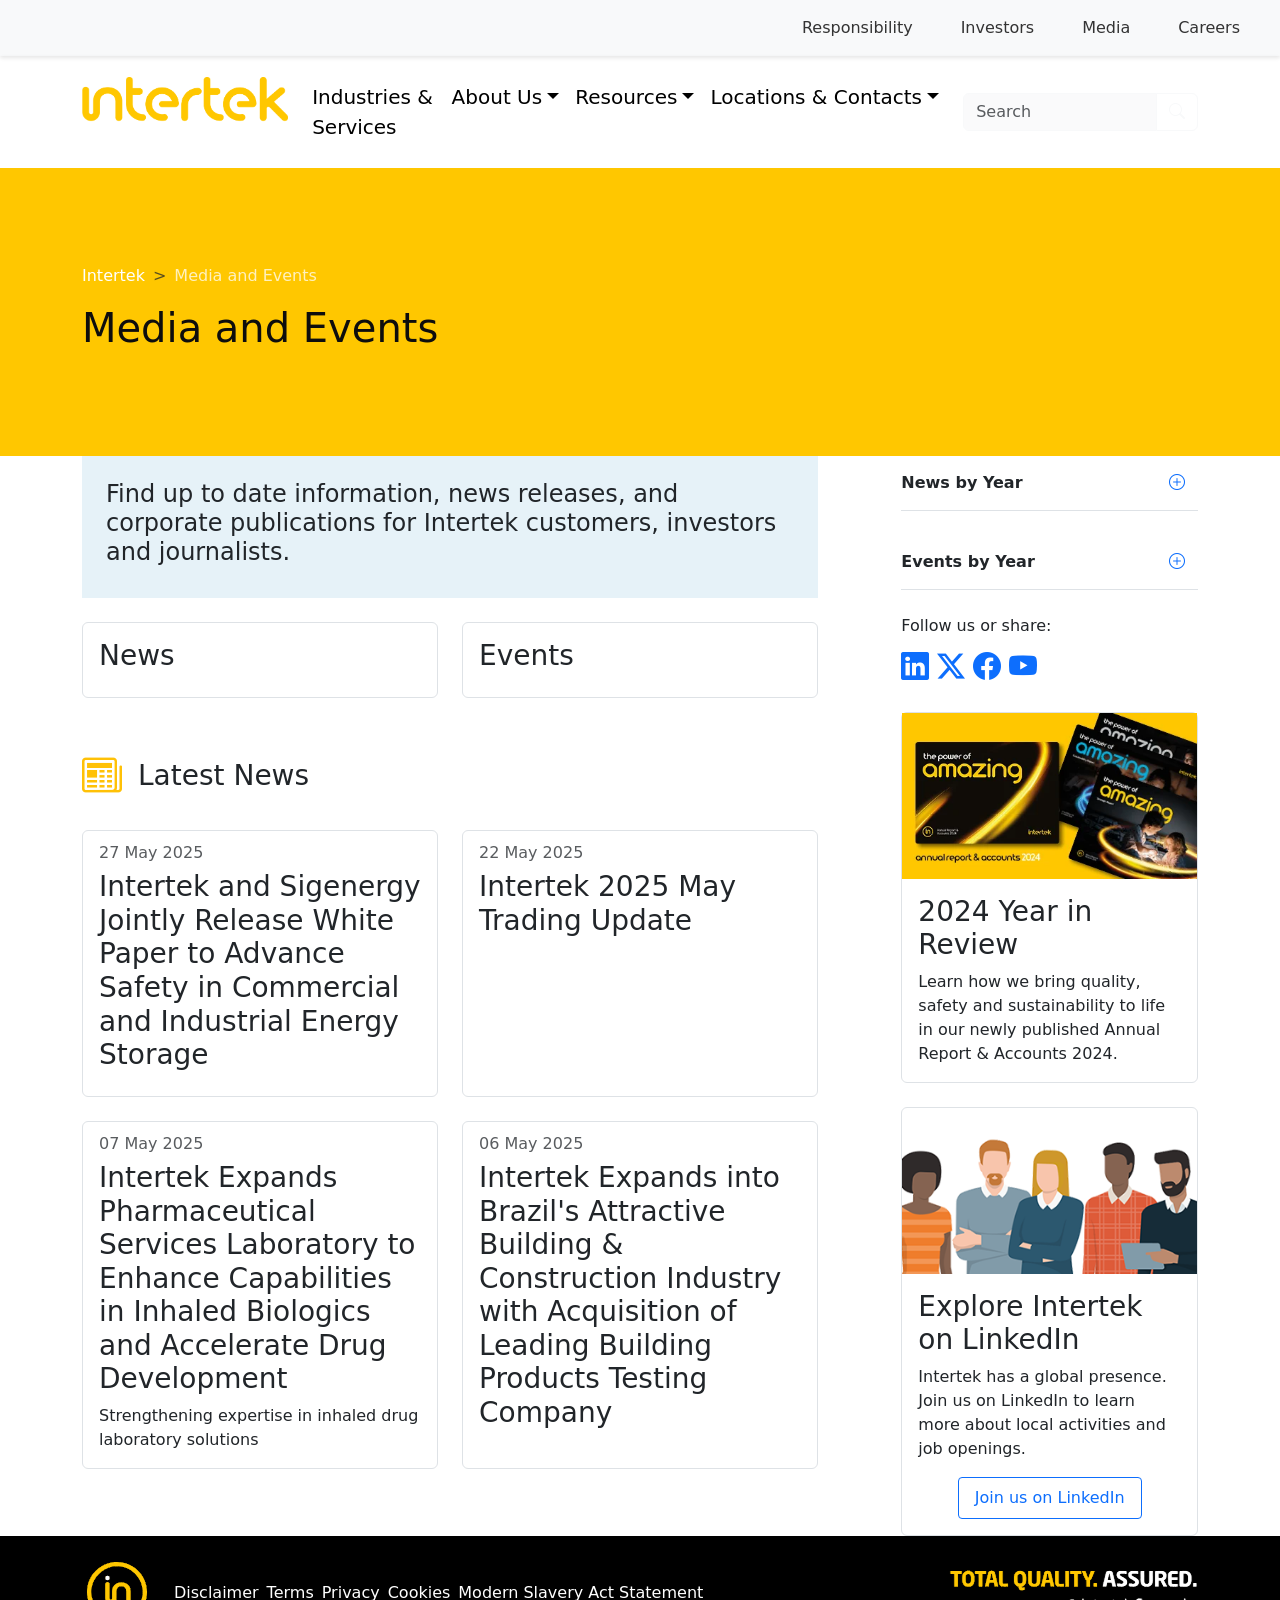
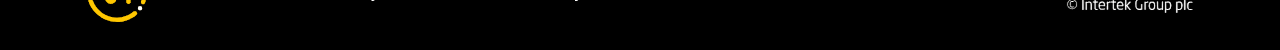
<file: media.html>
<!DOCTYPE html>
<html lang="en">

<head>
    <meta charset="UTF-8">
    <meta name="viewport" content="width=device-width, initial-scale=1.0">
    <title>Document</title>
    <link href="https://cdn.jsdelivr.net/npm/bootstrap@5.3.3/dist/css/bootstrap.min.css" rel="stylesheet" />
</head>

<body>
    <script src="js/navbartop.js"></script>

    <!DOCTYPE html>
    <html lang="en">

    <head>
        <meta charset="UTF-8">
        <meta name="viewport" content="width=device-width, initial-scale=1.0">
        <title>Media and Events</title>
        <!-- Bootstrap CSS -->
        <link href="https://cdn.jsdelivr.net/npm/bootstrap@5.3.0/dist/css/bootstrap.min.css" rel="stylesheet">
        <!-- Bootstrap Icons -->
        <link rel="stylesheet" href="https://cdn.jsdelivr.net/npm/bootstrap-icons@1.10.0/font/bootstrap-icons.css">
        <style>
            /* Custom styles to match Intertek design */


            @media screen and (min-width: 1400px) {
                .hero-block.svg-bg {
                    background-repeat: no-repeat;
                    background-position: calc(50% + 350px) calc(100% + 40px);
                    background-size: 540px;
                }
            }

            /* Additional styling if needed */
            .hero-block {
                padding: 6rem 0;
                position: relative;
            }

            .hero-content {
                color:rgb(14, 13, 13);
                /* Assuming text is white on the hero */
            }

            .breadcrumb {
                background-color: transparent;
                padding: 0;
            }

            .breadcrumb a {
                color: rgb(14, 13, 13);
                text-decoration: none;
            }

            .breadcrumb-item.active {
                color: rgb(14, 13, 13);
            }

            .hero-block::before {
                content: "";
                position: absolute;
                top: 0;
                left: 0;
                right: 0;
                bottom: 0;
                background-color: #ffc700
            }

            .hero-content {
                position: relative;
                color: rgb(14, 13, 13);
            }

            .breadcrumb {
                background-color: transparent;
                padding: 0;
            }

            .breadcrumb a {
                color: white;
                text-decoration: none;
            }

            .breadcrumb-item.active {
                color: rgba(255, 255, 255, 0.75);
            }

            .text-box-azure {
                background-color: #e6f2f8;
                padding: 2rem;
                margin-bottom: 2rem;
            }

            .card-medium {
                height: 100%;
                border: 1px solid #dee2e6;
                transition: transform 0.3s;
            }

            .card-medium:hover {
                transform: translateY(-5px);
                box-shadow: 0 0.5rem 1rem rgba(0, 0, 0, 0.15);
            }

            .card-title a {
                color: #212529;
                text-decoration: none;
            }

            .card-title a:hover {
                color: #0d6efd;
            }

            .social-icons svg {
                width: 40px;
                height: 40px;
                margin-right: 10px;
                color: #6c757d;
            }

            .links-wrap {
                margin-bottom: 1.5rem;
            }

            .sub-heading {
                display: flex;
                justify-content: space-between;
                align-items: center;
                padding: 0.5rem 0;
                border-bottom: 1px solid #dee2e6;
            }

            .sub-heading .title a {
                color: #212529;
                text-decoration: none;
                font-weight: 600;
            }

            .expand-cta {
                cursor: pointer;
            }

            .card-img img {
                width: 100%;
                height: auto;
            }

            .scale-img-on-hover img {
                transition: transform 0.3s;
            }

            .scale-img-on-hover:hover img {
                transform: scale(1.03);
            }

            .cta-tran {
                display: inline-block;
                padding: 0.5rem 1rem;
                border: 1px solid #0d6efd;
                color: #0d6efd;
                text-decoration: none;
                border-radius: 0.25rem;
                transition: all 0.3s;
            }

            .cta-tran:hover {
                background-color: #0d6efd;
                color: white;
            }

            .cta-solid-white {
                display: inline-block;
                padding: 0.5rem 1rem;
                background-color: #0d6efd;
                color: white;
                text-decoration: none;
                border-radius: 0.25rem;
                transition: all 0.3s;
            }

            .cta-solid-white:hover {
                background-color: #0b5ed7;
                color: white;
            }

            .d-flex {
                display: flex !important;
            }

            /* topnavbar */
             /* Navbar styling */
    .navbar {
        box-shadow: 0 2px 4px rgba(0,0,0,0.1);
        padding: 0.5rem 1rem;
    }
    
    .utility-nav {
        gap: 1.5rem;
    }
    
    .nav-link {
        color: #333;
        font-weight: 500;
        padding: 0.5rem 0.75rem;
        transition: all 0.2s;
    }
    
    .nav-link:hover {
        color: #0d6efd;
    }
    
    /* Dropdown styling */
    .dropdown-menu {
        min-width: 800px;
        margin-top: 0.5rem;
    }
    
    .ww-mega-menu {
        left: auto !important;
        right: 0;
    }
    
    /* Region select items */
    .region-select {
        transition: all 0.2s;
    }
    
    .region-select:hover {
        background-color: rgba(255,255,255,0.1);
    }
    
    .hover-bg-primary-dark:hover {
        background-color: rgba(0,0,0,0.1);
    }
    
    .bg-primary-dark {
        background-color: rgba(0,0,0,0.1);
    }
    
    /* Icons */
    .util-globe, .util-arrow {
        vertical-align: middle;
    }
    
    /* Responsive adjustments */
    @media (max-width: 1199.98px) {
        .dropdown-menu {
            min-width: 100%;
        }
    }
    
    @media (max-width: 767.98px) {
        .utility-nav {
            gap: 1rem;
        }
    }
        </style>
    </head>

    <body>
     <div class="container-fluid p-0">
    <!-- Navbar -->
    <nav class="navbar navbar-expand-lg navbar-dark bg-transparent py-3">
        <div class="container">
            <a class="navbar-brand" href="/">
                <img src="assest/logo/802b4934-9f64-4852-add0-f4d3779cc142-D-original-cb104c4d-86e1-4169-951f-e3a9d6357fa4_c.png"
                    alt="Intertek Logo" style="height: 70px; width: auto;">
            </a>
            <button class="navbar-toggler" type="button" data-bs-toggle="collapse" data-bs-target="#mainNavbar"
                aria-controls="mainNavbar" aria-expanded="false" aria-label="Toggle navigation">
                <span class="navbar-toggler-icon"></span>
            </button>
            <div class="collapse navbar-collapse" id="mainNavbar">
                <ul class="navbar-nav me-auto mb-2 mb-lg-0">
                    <li class="nav-item">
                        <a class="nav-link active fs-5" style="color: black;" href="/">Industries & Services</a>
                    </li>
                    <li class="nav-item dropdown">
                        <a class="nav-link dropdown-toggle fs-5" style="color: black;" href="#" id="industriesDropdown" role="button"
                            data-bs-toggle="dropdown" aria-expanded="false">About Us</a>
                        <ul class="dropdown-menu" aria-labelledby="industriesDropdown">
                            <li><a class="dropdown-item" href="#">About Us</a></li>
                            <li><a class="dropdown-item" href="#">Resources</a></li>
                            <li><a class="dropdown-item" href="#">Locations & Contacts</a></li>
                        </ul>
                    </li>
                    <li class="nav-item dropdown">
                        <a class="nav-link dropdown-toggle fs-5" style="color: black;" href="#" id="servicesDropdown" role="button"
                            data-bs-toggle="dropdown" aria-expanded="false">Resources</a>
                        <ul class="dropdown-menu" aria-labelledby="servicesDropdown">
                            <li><a class="dropdown-item" href="#">Certification</a></li>
                            <li><a class="dropdown-item" href="#">Inspection</a></li>
                        </ul>
                    </li>
                    <li class="nav-item dropdown">
                        <a class="nav-link dropdown-toggle fs-5" style="color: black;" href="#" id="locationsDropdown" role="button"
                            data-bs-toggle="dropdown" aria-expanded="false">Locations & Contacts</a>
                        <ul class="dropdown-menu" aria-labelledby="locationsDropdown">
                            <li><a class="dropdown-item" href="#">Certification</a></li>
                            <li><a class="dropdown-item" href="#">Inspection</a></li>
                        </ul>
                    </li>
                </ul>
                <form class="d-flex ms-lg-3" action="/search/" method="post">
                    <div class="input-group">
                        <input class="form-control bg-light bg-opacity-75 text-white border-light" type="search"
                            name="q" placeholder="Search" aria-label="Search">
                        <button class="btn btn-outline-light" type="submit"><i class="bi bi-search"></i></button>
                    </div>
                </form>
            </div>
        </div>
    </nav>

    <!-- Hero Section -->
    <div class="hero-block nav-comp bg-itk-cerello svg-bg" role="img" aria-label=""
        style="background-image:url('/assest/videos/Other--Press-and-Media.svg');">
        <div class="container-sm hero-content-wrap">
            <div class="row hero-content">
                <div class="col-12">
                    <!-- Desktop Breadcrumb -->
                    <nav class="d-none d-md-block" style="--bs-breadcrumb-divider: '>'; color: black;" aria-label="breadcrumb">
                        <ol class="breadcrumb">
                            <li class="breadcrumb-item">
                                <a href="/" title="Intertek">Intertek</a>
                            </li>
                            <li class="breadcrumb-item active">
                                Media and Events
                            </li>
                        </ol>
                    </nav>

                    <!-- Mobile Breadcrumb -->
                    <nav class="d-block d-md-none" aria-label="breadcrumb">
                        <ol class="breadcrumb">
                            <li class="breadcrumb-item">
                                <a href="/" title="Intertek">Jump to Intertek</a>
                            </li>
                        </ol>
                    </nav>
                </div>
                <div class="col-12 col-sm-8 col-md-8 col-lg-6">
                    <h1>Media and Events</h1>
                </div>
            </div>
        </div>
    </div>
</div>

        <!-- Main Content -->
        <div class="container-fluid">
            <div class="container-sm">
                <div class="row">
                    <!-- Main Content Column -->
                    <div class="col-12 col-lg-7 col-xl-8 col-xxl-8 mb-6">
                        <div class="text-box-azure p-4 mb-4">
                            <h2 class="h4">Find up to date information, news releases, and corporate publications for
                                Intertek customers, investors and journalists.</h2>
                        </div>

                        <!-- News and Events Cards -->
                        <div class="row g-4 mb-5">
                            <div class="col-md-6">
                                <div class="card card-medium h-100">
                                    <div class="card-body">
                                        <h3 class="card-title"><a href="/news/">News</a></h3>
                                    </div>
                                </div>
                            </div>
                            <div class="col-md-6">
                                <div class="card card-medium h-100">
                                    <div class="card-body">
                                        <h3 class="card-title"><a href="/events/">Events</a></h3>
                                    </div>
                                </div>
                            </div>
                        </div>

                        <!-- Latest News Section -->
                        <div class="row mb-4">
                            <header class="col-12 d-flex align-items-center">
                                <i class="bi bi-newspaper fs-1 me-3 text-warning"></i>
                                <h3 class="mb-0">Latest News</h3>
                            </header>
                        </div>

                        <!-- News Articles -->
                        <div class="row g-4 mb-5">
                            <!-- News Item 1 -->
                            <div class="col-md-6">
                                <div class="card card-medium h-100">
                                    <div class="card-body">
                                        <h6 class="card-subtitle mb-2 text-muted">27 May 2025</h6>
                                        <h3 class="card-title"><a href="#">Intertek and Sigenergy Jointly Release White
                                                Paper to Advance Safety in Commercial and Industrial Energy Storage</a>
                                        </h3>
                                    </div>
                                </div>
                            </div>

                            <!-- News Item 2 -->
                            <div class="col-md-6">
                                <div class="card card-medium h-100">
                                    <div class="card-body">
                                        <h6 class="card-subtitle mb-2 text-muted">22 May 2025</h6>
                                        <h3 class="card-title"><a href="#">Intertek 2025 May Trading Update</a></h3>
                                    </div>
                                </div>
                            </div>

                            <!-- News Item 3 -->
                            <div class="col-md-6">
                                <div class="card card-medium h-100">
                                    <div class="card-body">
                                        <h6 class="card-subtitle mb-2 text-muted">07 May 2025</h6>
                                        <h3 class="card-title"><a href="#">Intertek Expands Pharmaceutical Services
                                                Laboratory to Enhance Capabilities in Inhaled Biologics and Accelerate
                                                Drug Development</a></h3>
                                        <p class="card-text">Strengthening expertise in inhaled drug laboratory
                                            solutions</p>
                                    </div>
                                </div>
                            </div>

                            <!-- News Item 4 -->
                            <div class="col-md-6">
                                <div class="card card-medium h-100">
                                    <div class="card-body">
                                        <h6 class="card-subtitle mb-2 text-muted">06 May 2025</h6>
                                        <h3 class="card-title"><a href="#">Intertek Expands into Brazil's Attractive
                                                Building & Construction Industry with Acquisition of Leading Building
                                                Products Testing Company</a></h3>
                                    </div>
                                </div>
                            </div>

                            <!-- Add more news items as needed -->
                        </div>
                    </div>

                    <!-- Sidebar Column -->
                    <div class="col-12 col-lg-5 col-xl-4 col-xxl-4 mb-6">
                        <div class="col-12 col-lg-10 offset-lg-2">
                            <!-- News by Year -->
                            <div class="links-wrap mb-4">
                                <div class="sub-heading">
                                    <div class="title">
                                        <a href="/news/">News by Year</a>
                                    </div>
                                    <button class="btn btn-link expand-cta" type="button" data-bs-toggle="collapse"
                                        data-bs-target="#newsByYear" aria-expanded="false" aria-controls="newsByYear">
                                        <i class="bi bi-plus-circle"></i>
                                    </button>
                                </div>
                                <div class="collapse" id="newsByYear">
                                    <ul class="list-unstyled">
                                        <li><a href="/news/2025/">2025</a></li>
                                        <li><a href="/news/2024/">2024</a></li>
                                        <li><a href="/news/2023/">2023</a></li>
                                        <!-- Add more years as needed -->
                                    </ul>
                                </div>
                            </div>

                            <!-- Events by Year -->
                            <div class="links-wrap mb-4">
                                <div class="sub-heading">
                                    <div class="title">
                                        <a href="#">Events by Year</a>
                                    </div>
                                    <button class="btn btn-link expand-cta" type="button" data-bs-toggle="collapse"
                                        data-bs-target="#eventsByYear" aria-expanded="false"
                                        aria-controls="eventsByYear">
                                        <i class="bi bi-plus-circle"></i>
                                    </button>
                                </div>
                                <div class="collapse" id="eventsByYear">
                                    <ul class="list-unstyled">
                                        <li><a href="/events/2025/">2025</a></li>
                                        <li><a href="/events/2024/">2024</a></li>
                                        <li><a href="/events/2023/">2023</a></li>
                                        <!-- Add more years as needed -->
                                    </ul>
                                </div>
                            </div>

                            <!-- Social Media -->
                            <div class="socials-sidebar-com mb-4">
                                <div class="follow-us mb-2">
                                    Follow us or share:
                                </div>
                                <div class="social-icons d-flex">
                                    <a href="https://www.linkedin.com/company/intertek" class="me-2"
                                        aria-label="LinkedIn">
                                        <i class="bi bi-linkedin fs-3"></i>
                                    </a>
                                    <a href="https://twitter.com/intertek" class="me-2" aria-label="Twitter">
                                        <i class="bi bi-twitter-x fs-3"></i>
                                    </a>
                                    <a href="https://www.facebook.com/intertek" class="me-2" aria-label="Facebook">
                                        <i class="bi bi-facebook fs-3"></i>
                                    </a>
                                    <a href="https://www.youtube.com/intertekgroup" aria-label="YouTube">
                                        <i class="bi bi-youtube fs-3"></i>
                                    </a>
                                </div>
                            </div>

                            <!-- Annual Report Card -->
                            <div class="card card-medium mb-4">
                                <div class="card-img scale-img-on-hover">
                                    <a href="#">
                                        <img src="assest/videos/2024-ar-card.webp" alt="Annual Report 2024 cover"
                                            class="img-fluid">
                                    </a>
                                </div>
                                <div class="card-body">
                                    <h3 class="card-title"><a href="#">2024 Year in Review</a></h3>
                                    <p class="card-text">Learn how we bring quality, safety and sustainability to life
                                        in our newly published Annual Report & Accounts 2024.</p>
                                </div>
                            </div>

                            <!-- LinkedIn Card -->
                            <div class="card card-medium">
                                <div class="card-img scale-img-on-hover">
                                    <img src="assest/videos/linkedin.webp" alt="LinkedIn" class="img-fluid">
                                </div>
                                <div class="card-body">
                                    <h3 class="card-title">Explore Intertek on LinkedIn</h3>
                                    <p class="card-text">Intertek has a global presence. Join us on LinkedIn to learn
                                        more about local activities and job openings.</p>
                                    <div class="text-center">
                                        <a class="cta-tran" href="https://www.linkedin.com/company/intertek/">Join us on
                                            LinkedIn</a>
                                    </div>
                                </div>
                            </div>
                        </div>
                    </div>
                </div>
            </div>
        </div>

        <footer class="container-fluid bg-black py-4">
        <div class="container">
            <div
                class="row d-flex flex-column flex-lg-row justify-content-between align-items-start align-items-lg-center">

                <!-- Logo (Desktop) -->
                <div class="col-lg-auto mb-3 mb-lg-0">
                    <a href="/">
                        <img src="assest/logo/in.png" alt="Intertek Brand Roundel Logo" class="img-fluid" />
                    </a>
                </div>

                <!-- Navigation -->
                <div class="col">
                    <nav class="itk-footer-nav">
                        <ul class="list-unstyled d-flex flex-column flex-lg-row gap-2 mb-0">
                            <li><a href="/legal/" class="text-white text-decoration-none">Disclaimer</a></li>
                            <li><a href="/terms/" class="text-white text-decoration-none">Terms</a></li>
                            <li><a href="/privacy/" class="text-white text-decoration-none">Privacy</a></li>
                            <li><a href="/cookie-policy/" class="text-white text-decoration-none">Cookies</a></li>
                            <li>
                                <a href="/about/corporate-responsibility/modern-slavery-act-statement/"
                                    class="text-white text-decoration-none">
                                    Modern Slavery Act Statement
                                </a>
                            </li>
                        </ul>
                    </nav>
                </div>

                <!-- Mobile logo and strapline -->
                <div class="col-lg-auto text-lg-end mt-4 mt-lg-0">
                    <div class="d-block d-lg-none mb-3">
                        <a href="/" class="d-inline-block">
                            <img src="assest/logo/Capture.png" alt="Intertek Brand Roundel Logo" width="120"
                                height="40" />
                        </a>
                    </div>
                    <div class="itk-strapline">
                        <a href="/" class="d-inline-block">
                            <img src="assest/logo/Capture.png" alt="Total Quality. Assured" />
                        </a>
                    </div>
                </div>

            </div>
        </div>
    </footer>
















    <script>
        src = "https://cdn.jsdelivr.net/npm/bootstrap@5.3.3/dist/js/bootstrap.bundle.min.js"
        integrity = "sha384-YvpcrYf0tY3lHB60NNkmXc5s9fDVZLESaAA55NDzOxhy9GkcIdslK1eN7N6jIeHz"
        crossorigin = "anonymous"
    </script>
</body>

</html>
</file>
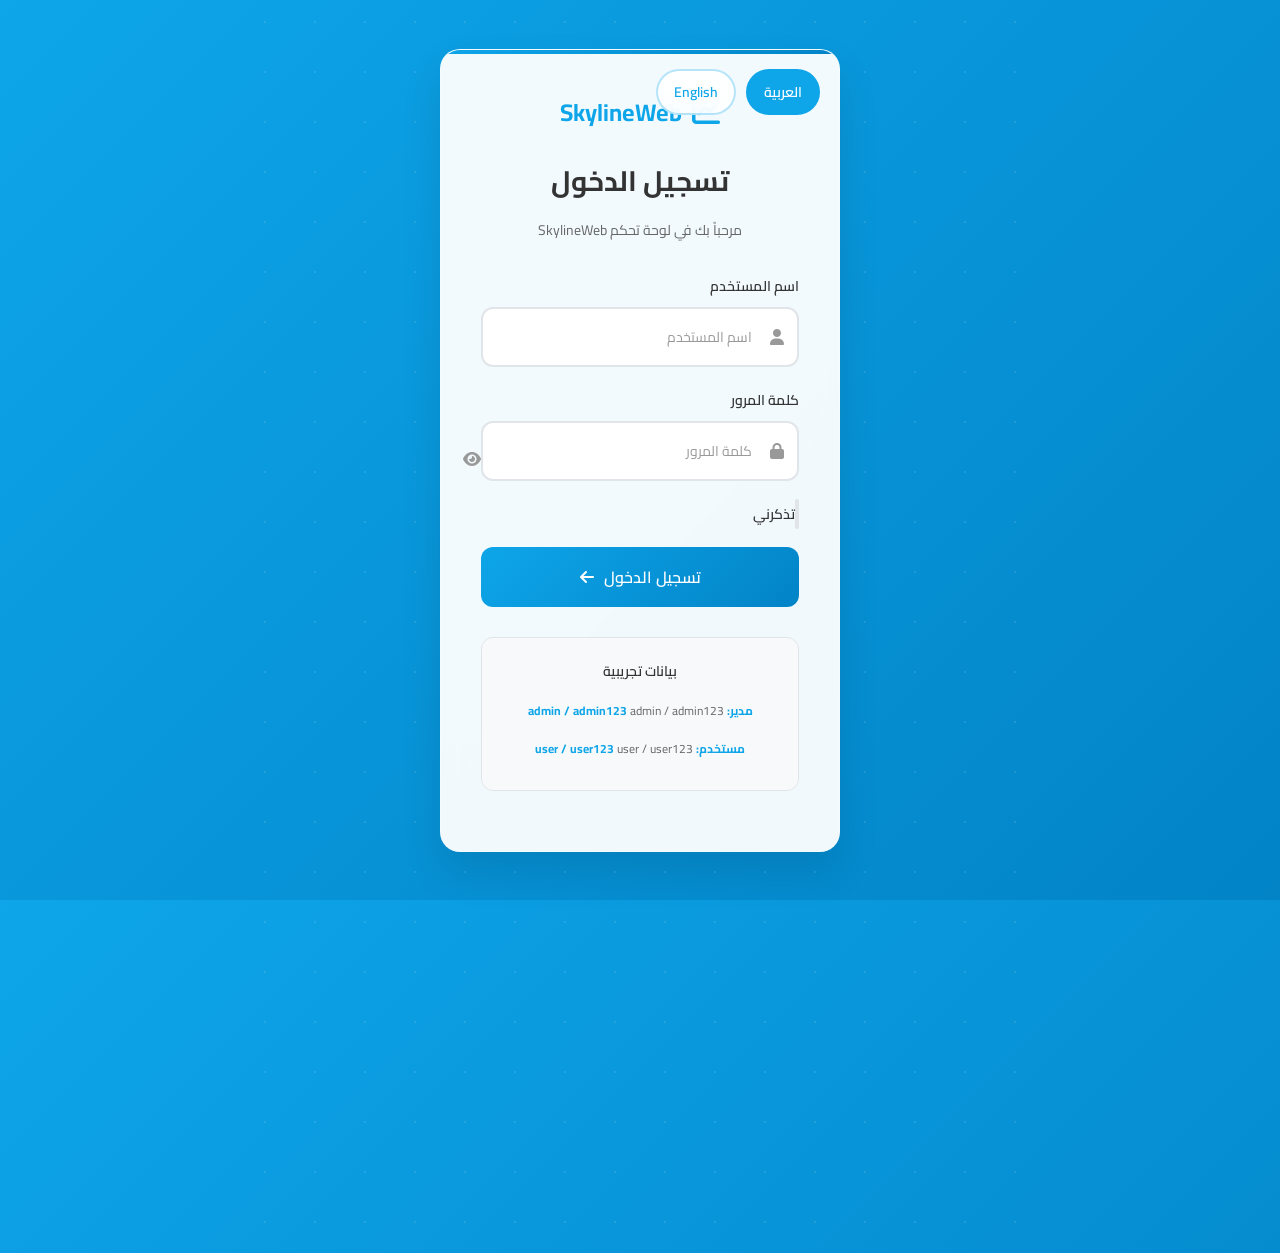
<file: skyline-projects/dashboard/login.html>
<!DOCTYPE html>
<html lang="ar" dir="rtl">
<head>
    <meta charset="UTF-8">
    <meta name="viewport" content="width=device-width, initial-scale=1.0">
    <title>تسجيل الدخول - SkylineWeb CMS</title>
    <link rel="stylesheet" href="login.css">
    <link href="https://fonts.googleapis.com/css2?family=Cairo:wght@300;400;600;700&display=swap" rel="stylesheet">
    <link rel="stylesheet" href="https://cdnjs.cloudflare.com/ajax/libs/font-awesome/6.4.0/css/all.min.css">
</head>
<body>
    <div class="login-container">
        <div class="login-background">
            <div class="background-pattern"></div>
        </div>
        
        <!-- Language Switcher -->
        <div class="language-switcher">
            <button class="lang-btn" onclick="changeLanguage('ar')" data-lang="ar">
                <span>العربية</span>
            </button>
            <button class="lang-btn" onclick="changeLanguage('en')" data-lang="en">
                <span>English</span>
            </button>
        </div>
        
        <div class="login-card">
            <div class="login-header">
                <div class="logo">
                    <i class="fas fa-chart-line"></i>
                    <span>SkylineWeb</span>
                </div>
                <h1 data-translate="loginTitle">تسجيل الدخول</h1>
                <p data-translate="loginSubtitle">مرحباً بك في لوحة تحكم SkylineWeb</p>
            </div>
            
            <form class="login-form" id="loginForm">
                <div class="form-group">
                    <label for="username" data-translate="username">اسم المستخدم</label>
                    <div class="input-group">
                        <i class="fas fa-user"></i>
                        <input type="text" id="username" name="username" required data-placeholder="username" placeholder="أدخل اسم المستخدم">
                    </div>
                </div>
                
                <div class="form-group">
                    <label for="password" data-translate="password">كلمة المرور</label>
                    <div class="input-group">
                        <i class="fas fa-lock"></i>
                        <input type="password" id="password" name="password" required data-placeholder="password" placeholder="أدخل كلمة المرور">
                        <button type="button" class="password-toggle" onclick="togglePassword()">
                            <i class="fas fa-eye" id="passwordIcon"></i>
                        </button>
                    </div>
                </div>
                
                <div class="form-group">
                    <label class="checkbox-label">
                        <input type="checkbox" id="rememberMe">
                        <span class="checkmark"></span>
                        <span data-translate="rememberMe">تذكرني</span>
                    </label>
                </div>
                
                <button type="submit" class="login-btn">
                    <span data-translate="loginButton">تسجيل الدخول</span>
                    <i class="fas fa-arrow-left"></i>
                </button>
            </form>
            
            <div class="login-footer">
                <div class="demo-credentials">
                    <h4 data-translate="demoCredentials">بيانات تجريبية:</h4>
                    <div class="credential-item">
                        <strong data-translate="adminCredentials">مدير:</strong> admin / admin123
                    </div>
                    <div class="credential-item">
                        <strong data-translate="userCredentials">مستخدم:</strong> user / user123
                    </div>
                </div>
                
                <div class="error-message" id="errorMessage" style="display: none;">
                    <i class="fas fa-exclamation-triangle"></i>
                    <span id="errorText" data-translate="invalidCredentials">خطأ في اسم المستخدم أو كلمة المرور</span>
                </div>
            </div>
        </div>
    </div>

    <script src="translations.js"></script>
    <script src="login.js"></script>
</body>
</html>
</file>
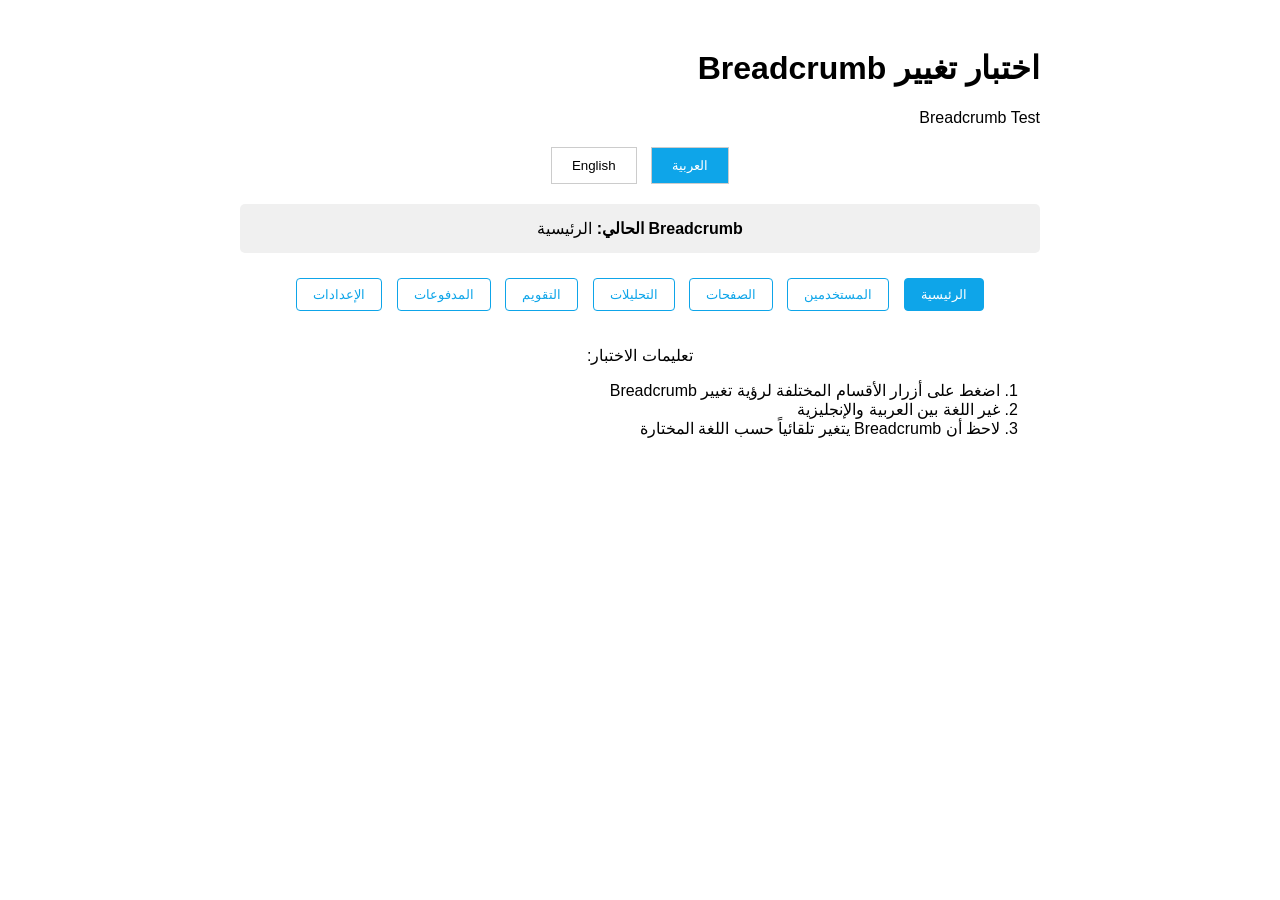
<file: skyline-projects/dashboard/test-breadcrumb.html>
<!DOCTYPE html>
<html lang="ar" dir="rtl">
<head>
    <meta charset="UTF-8">
    <meta name="viewport" content="width=device-width, initial-scale=1.0">
    <title>Test Breadcrumb</title>
    <style>
        body {
            font-family: Arial, sans-serif;
            padding: 20px;
            direction: rtl;
        }
        .test-container {
            max-width: 800px;
            margin: 0 auto;
        }
        .language-switcher {
            margin: 20px 0;
            text-align: center;
        }
        .lang-btn {
            padding: 10px 20px;
            margin: 0 5px;
            border: 1px solid #ccc;
            background: #fff;
            cursor: pointer;
        }
        .lang-btn.active {
            background: #0ea5e9;
            color: white;
        }
        .breadcrumb-display {
            margin: 20px 0;
            padding: 15px;
            background: #f0f0f0;
            border-radius: 5px;
            text-align: center;
        }
        .section-buttons {
            margin: 20px 0;
            text-align: center;
        }
        .section-btn {
            padding: 8px 16px;
            margin: 5px;
            border: 1px solid #0ea5e9;
            background: #fff;
            color: #0ea5e9;
            cursor: pointer;
            border-radius: 4px;
        }
        .section-btn:hover {
            background: #0ea5e9;
            color: white;
        }
        .section-btn.active {
            background: #0ea5e9;
            color: white;
        }
    </style>
</head>
<body>
    <div class="test-container">
        <h1>اختبار تغيير Breadcrumb</h1>
        <p>Breadcrumb Test</p>
        
        <div class="language-switcher">
            <button class="lang-btn active" onclick="changeLanguage('ar')" data-lang="ar">
                <span>العربية</span>
            </button>
            <button class="lang-btn" onclick="changeLanguage('en')" data-lang="en">
                <span>English</span>
            </button>
        </div>
        
        <div class="breadcrumb-display">
            <strong>Breadcrumb الحالي:</strong> 
            <span id="current-page" data-translate="dashboard">الرئيسية</span>
        </div>
        
        <div class="section-buttons">
            <button class="section-btn active" onclick="showSection('dashboard')">الرئيسية</button>
            <button class="section-btn" onclick="showSection('users')">المستخدمين</button>
            <button class="section-btn" onclick="showSection('pages')">الصفحات</button>
            <button class="section-btn" onclick="showSection('analytics')">التحليلات</button>
            <button class="section-btn" onclick="showSection('calendar')">التقويم</button>
            <button class="section-btn" onclick="showSection('payments')">المدفوعات</button>
            <button class="section-btn" onclick="showSection('settings')">الإعدادات</button>
        </div>
        
        <div style="text-align: center; margin-top: 30px;">
            <p>تعليمات الاختبار:</p>
            <ol style="text-align: right;">
                <li>اضغط على أزرار الأقسام المختلفة لرؤية تغيير Breadcrumb</li>
                <li>غير اللغة بين العربية والإنجليزية</li>
                <li>لاحظ أن Breadcrumb يتغير تلقائياً حسب اللغة المختارة</li>
            </ol>
        </div>
    </div>

    <script src="translations.js"></script>
    <script>
        let currentSection = 'dashboard';
        
        // Update breadcrumb function
        function updateBreadcrumb(sectionName) {
            const breadcrumb = document.getElementById('current-page');
            const sectionNames = {
                'dashboard': window.translations ? window.translations.t('dashboard') : 'الرئيسية',
                'users': window.translations ? window.translations.t('users') : 'المستخدمين',
                'pages': window.translations ? window.translations.t('pages') : 'الصفحات',
                'analytics': window.translations ? window.translations.t('analytics') : 'التحليلات',
                'calendar': window.translations ? window.translations.t('calendar') : 'التقويم',
                'payments': window.translations ? window.translations.t('payments') : 'المدفوعات',
                'settings': window.translations ? window.translations.t('settings') : 'الإعدادات'
            };
            
            breadcrumb.textContent = sectionNames[sectionName] || sectionName;
        }
        
        // Show section function
        function showSection(sectionName) {
            currentSection = sectionName;
            
            // Update section buttons
            const buttons = document.querySelectorAll('.section-btn');
            buttons.forEach(btn => {
                btn.classList.remove('active');
            });
            
            const activeBtn = document.querySelector(`[onclick="showSection('${sectionName}')"]`);
            if (activeBtn) {
                activeBtn.classList.add('active');
            }
            
            // Update breadcrumb
            updateBreadcrumb(sectionName);
        }
        
        // Override updateLanguageButtons to work with test page
        function updateLanguageButtons() {
            const currentLang = window.translations ? window.translations.currentLanguage() : 'ar';
            const langButtons = document.querySelectorAll('.lang-btn');
            
            langButtons.forEach(btn => {
                const btnLang = btn.getAttribute('data-lang');
                if (btnLang === currentLang) {
                    btn.classList.add('active');
                } else {
                    btn.classList.remove('active');
                }
            });
            
            // Update breadcrumb when language changes
            if (currentSection) {
                updateBreadcrumb(currentSection);
            }
        }
        
        // Initialize
        document.addEventListener('DOMContentLoaded', function() {
            if (window.translations) {
                window.translations.updatePageLanguage();
                updateLanguageButtons();
            }
        });
    </script>
</body>
</html>
</file>
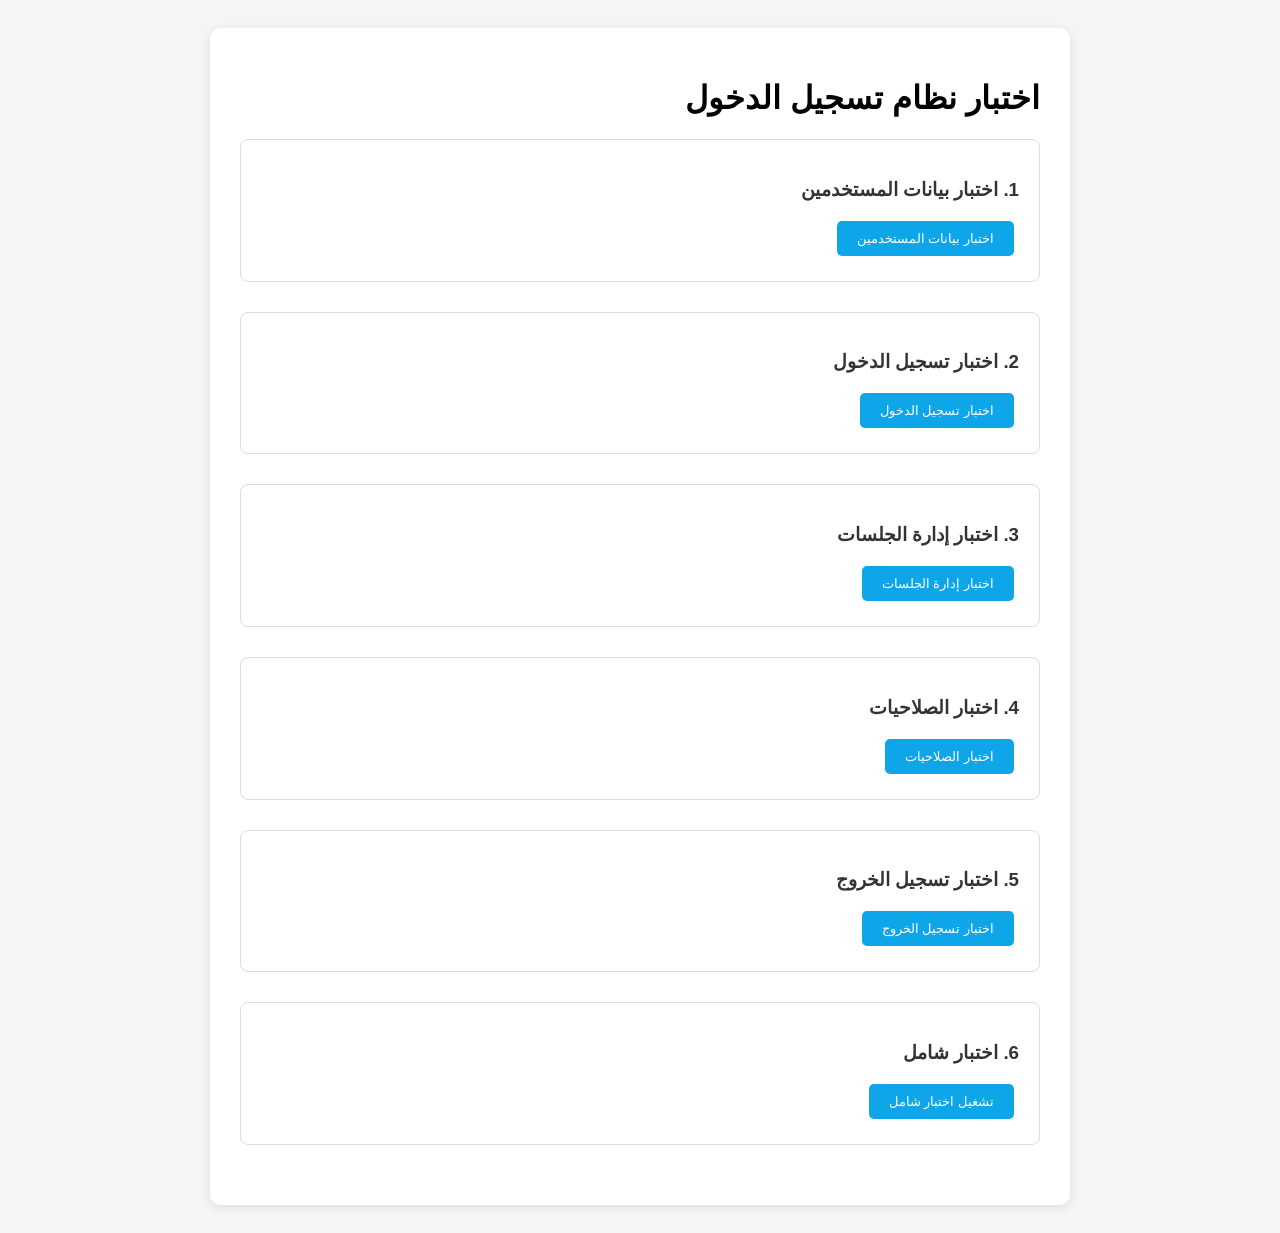
<file: skyline-projects/dashboard/test-login.html>
<!DOCTYPE html>
<html lang="ar" dir="rtl">
<head>
    <meta charset="UTF-8">
    <meta name="viewport" content="width=device-width, initial-scale=1.0">
    <title>اختبار نظام تسجيل الدخول</title>
    <style>
        body {
            font-family: 'Cairo', sans-serif;
            background: #f5f5f5;
            padding: 20px;
            direction: rtl;
        }
        .test-container {
            max-width: 800px;
            margin: 0 auto;
            background: white;
            padding: 30px;
            border-radius: 10px;
            box-shadow: 0 2px 10px rgba(0,0,0,0.1);
        }
        .test-section {
            margin-bottom: 30px;
            padding: 20px;
            border: 1px solid #ddd;
            border-radius: 8px;
        }
        .test-section h3 {
            color: #333;
            margin-bottom: 15px;
        }
        .test-btn {
            background: #0ea5e9;
            color: white;
            border: none;
            padding: 10px 20px;
            border-radius: 5px;
            cursor: pointer;
            margin: 5px;
        }
        .test-btn:hover {
            background: #0284c7;
        }
        .result {
            margin-top: 10px;
            padding: 10px;
            border-radius: 5px;
            font-family: monospace;
        }
        .success {
            background: #d4edda;
            color: #155724;
            border: 1px solid #c3e6cb;
        }
        .error {
            background: #f8d7da;
            color: #721c24;
            border: 1px solid #f5c6cb;
        }
        .info {
            background: #d1ecf1;
            color: #0c5460;
            border: 1px solid #bee5eb;
        }
    </style>
</head>
<body>
    <div class="test-container">
        <h1>اختبار نظام تسجيل الدخول</h1>
        
        <div class="test-section">
            <h3>1. اختبار بيانات المستخدمين</h3>
            <button class="test-btn" onclick="testUserCredentials()">اختبار بيانات المستخدمين</button>
            <div id="credentials-result" class="result" style="display: none;"></div>
        </div>
        
        <div class="test-section">
            <h3>2. اختبار تسجيل الدخول</h3>
            <button class="test-btn" onclick="testLogin()">اختبار تسجيل الدخول</button>
            <div id="login-result" class="result" style="display: none;"></div>
        </div>
        
        <div class="test-section">
            <h3>3. اختبار إدارة الجلسات</h3>
            <button class="test-btn" onclick="testSessionManagement()">اختبار إدارة الجلسات</button>
            <div id="session-result" class="result" style="display: none;"></div>
        </div>
        
        <div class="test-section">
            <h3>4. اختبار الصلاحيات</h3>
            <button class="test-btn" onclick="testPermissions()">اختبار الصلاحيات</button>
            <div id="permissions-result" class="result" style="display: none;"></div>
        </div>
        
        <div class="test-section">
            <h3>5. اختبار تسجيل الخروج</h3>
            <button class="test-btn" onclick="testLogout()">اختبار تسجيل الخروج</button>
            <div id="logout-result" class="result" style="display: none;"></div>
        </div>
        
        <div class="test-section">
            <h3>6. اختبار شامل</h3>
            <button class="test-btn" onclick="runFullTest()">تشغيل اختبار شامل</button>
            <div id="full-test-result" class="result" style="display: none;"></div>
        </div>
    </div>

    <script>
        // User credentials for testing
        const testUsers = {
            'admin': {
                password: 'admin123',
                role: 'admin',
                name: 'مدير النظام',
                permissions: ['dashboard', 'users', 'pages', 'analytics', 'calendar', 'payments', 'settings']
            },
            'user': {
                password: 'user123',
                role: 'user',
                name: 'مستخدم عادي',
                permissions: ['dashboard', 'pages', 'calendar']
            }
        };

        function showResult(elementId, message, type = 'info') {
            const element = document.getElementById(elementId);
            element.textContent = message;
            element.className = `result ${type}`;
            element.style.display = 'block';
        }

        function testUserCredentials() {
            let result = 'بيانات المستخدمين:\n';
            Object.keys(testUsers).forEach(username => {
                const user = testUsers[username];
                result += `- ${username}: ${user.password} (${user.role})\n`;
                result += `  الصلاحيات: ${user.permissions.join(', ')}\n\n`;
            });
            showResult('credentials-result', result, 'success');
        }

        function testLogin() {
            let result = 'اختبار تسجيل الدخول:\n';
            
            // Test valid admin login
            const adminUser = testUsers['admin'];
            if (adminUser && adminUser.password === 'admin123') {
                result += '✓ تسجيل دخول المدير صحيح\n';
            } else {
                result += '✗ تسجيل دخول المدير خاطئ\n';
            }
            
            // Test valid user login
            const regularUser = testUsers['user'];
            if (regularUser && regularUser.password === 'user123') {
                result += '✓ تسجيل دخول المستخدم صحيح\n';
            } else {
                result += '✗ تسجيل دخول المستخدم خاطئ\n';
            }
            
            // Test invalid login
            if (!testUsers['invalid']) {
                result += '✓ رفض تسجيل دخول غير صحيح\n';
            } else {
                result += '✗ لم يتم رفض تسجيل دخول غير صحيح\n';
            }
            
            showResult('login-result', result, 'success');
        }

        function testSessionManagement() {
            let result = 'اختبار إدارة الجلسات:\n';
            
            // Test session storage
            const testSession = {
                username: 'admin',
                role: 'admin',
                name: 'مدير النظام',
                loginTime: new Date().toISOString()
            };
            
            // Save to localStorage
            localStorage.setItem('testSession', JSON.stringify(testSession));
            
            // Retrieve from localStorage
            const retrievedSession = localStorage.getItem('testSession');
            if (retrievedSession) {
                const parsed = JSON.parse(retrievedSession);
                if (parsed.username === 'admin') {
                    result += '✓ حفظ واسترجاع الجلسة من localStorage\n';
                } else {
                    result += '✗ فشل في حفظ/استرجاع الجلسة\n';
                }
            } else {
                result += '✗ فشل في حفظ الجلسة\n';
            }
            
            // Test sessionStorage
            sessionStorage.setItem('testSession', JSON.stringify(testSession));
            const sessionRetrieved = sessionStorage.getItem('testSession');
            if (sessionRetrieved) {
                result += '✓ حفظ واسترجاع الجلسة من sessionStorage\n';
            } else {
                result += '✗ فشل في حفظ/استرجاع الجلسة من sessionStorage\n';
            }
            
            // Clean up
            localStorage.removeItem('testSession');
            sessionStorage.removeItem('testSession');
            
            showResult('session-result', result, 'success');
        }

        function testPermissions() {
            let result = 'اختبار الصلاحيات:\n';
            
            const adminPermissions = testUsers['admin'].permissions;
            const userPermissions = testUsers['user'].permissions;
            
            // Test admin permissions
            if (adminPermissions.includes('users') && adminPermissions.includes('settings')) {
                result += '✓ المدير لديه جميع الصلاحيات\n';
            } else {
                result += '✗ المدير لا يملك جميع الصلاحيات\n';
            }
            
            // Test user permissions
            if (userPermissions.includes('dashboard') && !userPermissions.includes('users')) {
                result += '✓ المستخدم لديه صلاحيات محدودة\n';
            } else {
                result += '✗ المستخدم لديه صلاحيات غير صحيحة\n';
            }
            
            // Test permission checking function
            function hasPermission(userPermissions, permission) {
                return userPermissions.includes(permission);
            }
            
            if (hasPermission(adminPermissions, 'users') && !hasPermission(userPermissions, 'users')) {
                result += '✓ دالة التحقق من الصلاحيات تعمل بشكل صحيح\n';
            } else {
                result += '✗ دالة التحقق من الصلاحيات لا تعمل بشكل صحيح\n';
            }
            
            showResult('permissions-result', result, 'success');
        }

        function testLogout() {
            let result = 'اختبار تسجيل الخروج:\n';
            
            // Set test session
            localStorage.setItem('testSession', JSON.stringify({username: 'admin'}));
            sessionStorage.setItem('testSession', JSON.stringify({username: 'user'}));
            
            // Test logout function
            function logout() {
                localStorage.removeItem('testSession');
                sessionStorage.removeItem('testSession');
            }
            
            logout();
            
            // Check if sessions are cleared
            const localSession = localStorage.getItem('testSession');
            const sessionSession = sessionStorage.getItem('testSession');
            
            if (!localSession && !sessionSession) {
                result += '✓ تم مسح الجلسات بنجاح\n';
            } else {
                result += '✗ فشل في مسح الجلسات\n';
            }
            
            showResult('logout-result', result, 'success');
        }

        function runFullTest() {
            let result = 'نتائج الاختبار الشامل:\n\n';
            
            // Run all tests
            const tests = [
                {name: 'بيانات المستخدمين', func: () => {
                    return Object.keys(testUsers).length === 2;
                }},
                {name: 'تسجيل الدخول', func: () => {
                    return testUsers['admin'].password === 'admin123' && 
                           testUsers['user'].password === 'user123';
                }},
                {name: 'إدارة الجلسات', func: () => {
                    localStorage.setItem('test', 'value');
                    const retrieved = localStorage.getItem('test');
                    localStorage.removeItem('test');
                    return retrieved === 'value';
                }},
                {name: 'الصلاحيات', func: () => {
                    return testUsers['admin'].permissions.length > testUsers['user'].permissions.length;
                }},
                {name: 'تسجيل الخروج', func: () => {
                    localStorage.setItem('test', 'value');
                    localStorage.removeItem('test');
                    return !localStorage.getItem('test');
                }}
            ];
            
            let passedTests = 0;
            tests.forEach(test => {
                try {
                    if (test.func()) {
                        result += `✓ ${test.name}: نجح\n`;
                        passedTests++;
                    } else {
                        result += `✗ ${test.name}: فشل\n`;
                    }
                } catch (error) {
                    result += `✗ ${test.name}: خطأ - ${error.message}\n`;
                }
            });
            
            result += `\nالنتيجة النهائية: ${passedTests}/${tests.length} اختبارات نجحت`;
            
            const type = passedTests === tests.length ? 'success' : 'error';
            showResult('full-test-result', result, type);
        }
    </script>
</body>
</html>
</file>
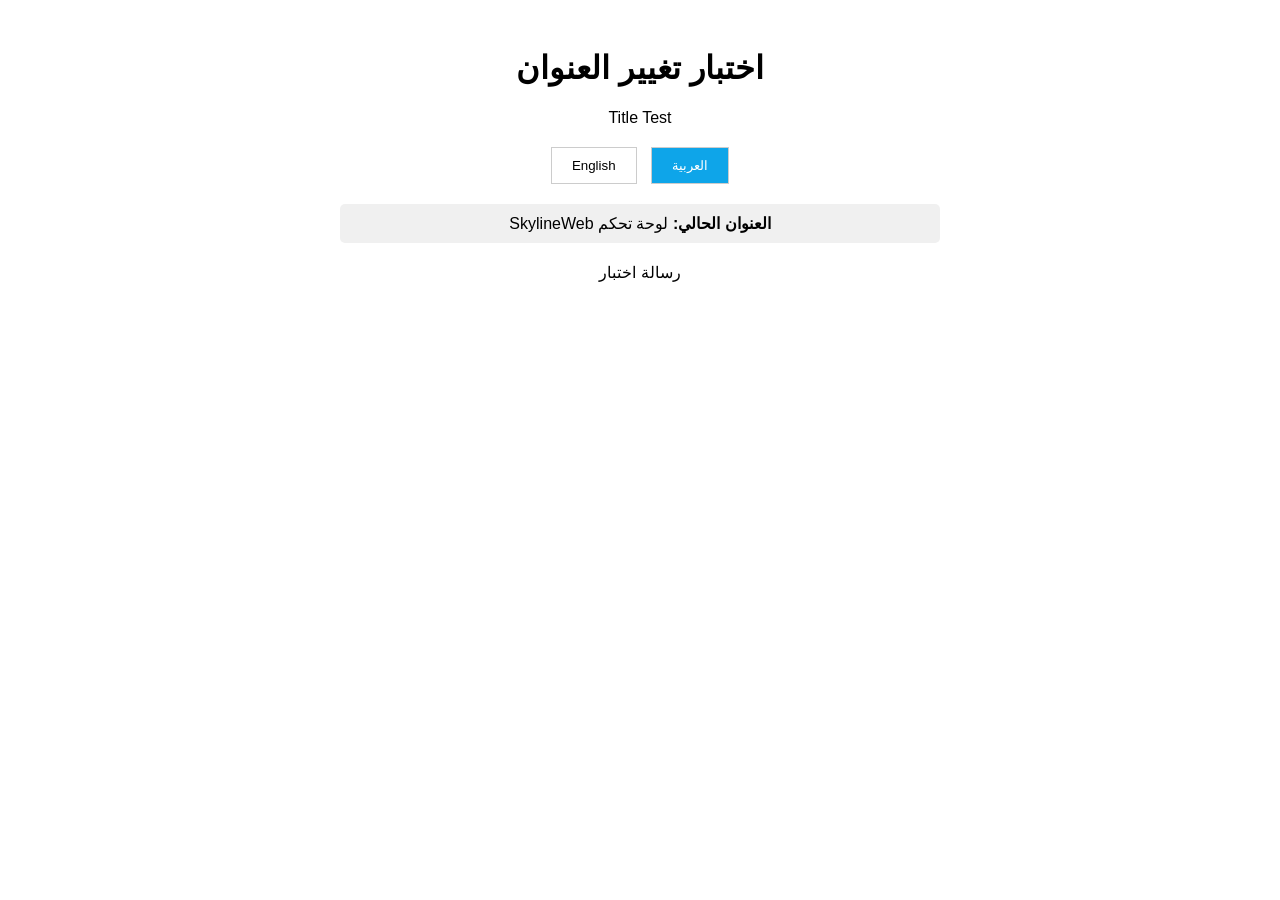
<file: skyline-projects/dashboard/test-title.html>
<!DOCTYPE html>
<html lang="ar" dir="rtl">
<head>
    <meta charset="UTF-8">
    <meta name="viewport" content="width=device-width, initial-scale=1.0">
    <title>Test Title</title>
    <style>
        body {
            font-family: Arial, sans-serif;
            padding: 20px;
            direction: rtl;
        }
        .test-container {
            max-width: 600px;
            margin: 0 auto;
            text-align: center;
        }
        .language-switcher {
            margin: 20px 0;
        }
        .lang-btn {
            padding: 10px 20px;
            margin: 0 5px;
            border: 1px solid #ccc;
            background: #fff;
            cursor: pointer;
        }
        .lang-btn.active {
            background: #0ea5e9;
            color: white;
        }
        .title-display {
            margin: 20px 0;
            padding: 10px;
            background: #f0f0f0;
            border-radius: 5px;
        }
    </style>
</head>
<body>
    <div class="test-container">
        <h1>اختبار تغيير العنوان</h1>
        <p>Title Test</p>
        
        <div class="language-switcher">
            <button class="lang-btn active" onclick="changeLanguage('ar')" data-lang="ar">
                <span>العربية</span>
            </button>
            <button class="lang-btn" onclick="changeLanguage('en')" data-lang="en">
                <span>English</span>
            </button>
        </div>
        
        <div class="title-display">
            <strong>العنوان الحالي:</strong> <span id="currentTitle"></span>
        </div>
        
        <div>
            <p data-translate="testMessage">رسالة اختبار</p>
        </div>
    </div>

    <script src="translations.js"></script>
    <script src="test-title.js"></script>
    <script>
        // Update title display
        function updateTitleDisplay() {
            document.getElementById('currentTitle').textContent = document.title;
        }
        
        // Override updateLanguageButtons to work with test page
        function updateLanguageButtons() {
            const buttons = document.querySelectorAll('.lang-btn');
            buttons.forEach(btn => {
                btn.classList.remove('active');
                if (btn.getAttribute('data-lang') === currentLanguage) {
                    btn.classList.add('active');
                }
            });
            updateTitleDisplay();
        }
        
        // Initialize
        document.addEventListener('DOMContentLoaded', function() {
            if (window.translations) {
                window.translations.updatePageLanguage();
                updateLanguageButtons();
            }
        });
    </script>
</body>
</html>
</file>
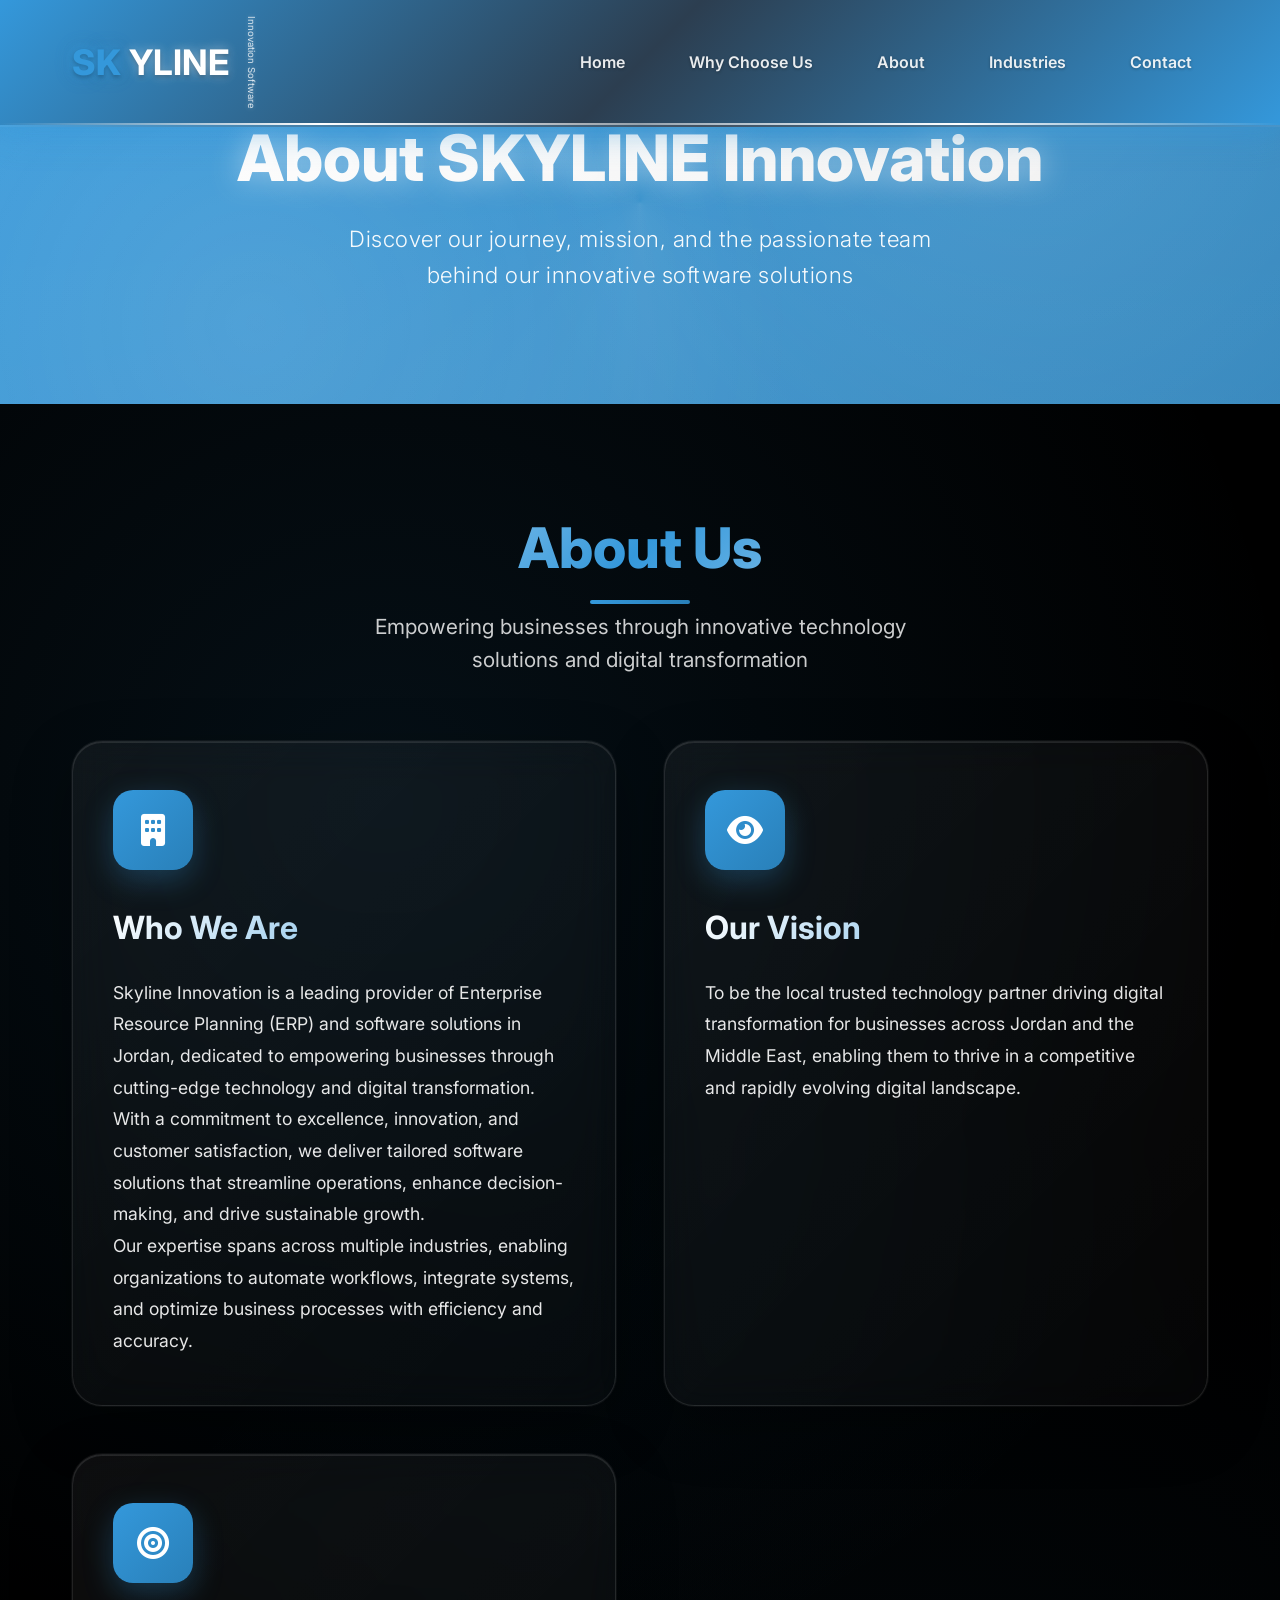
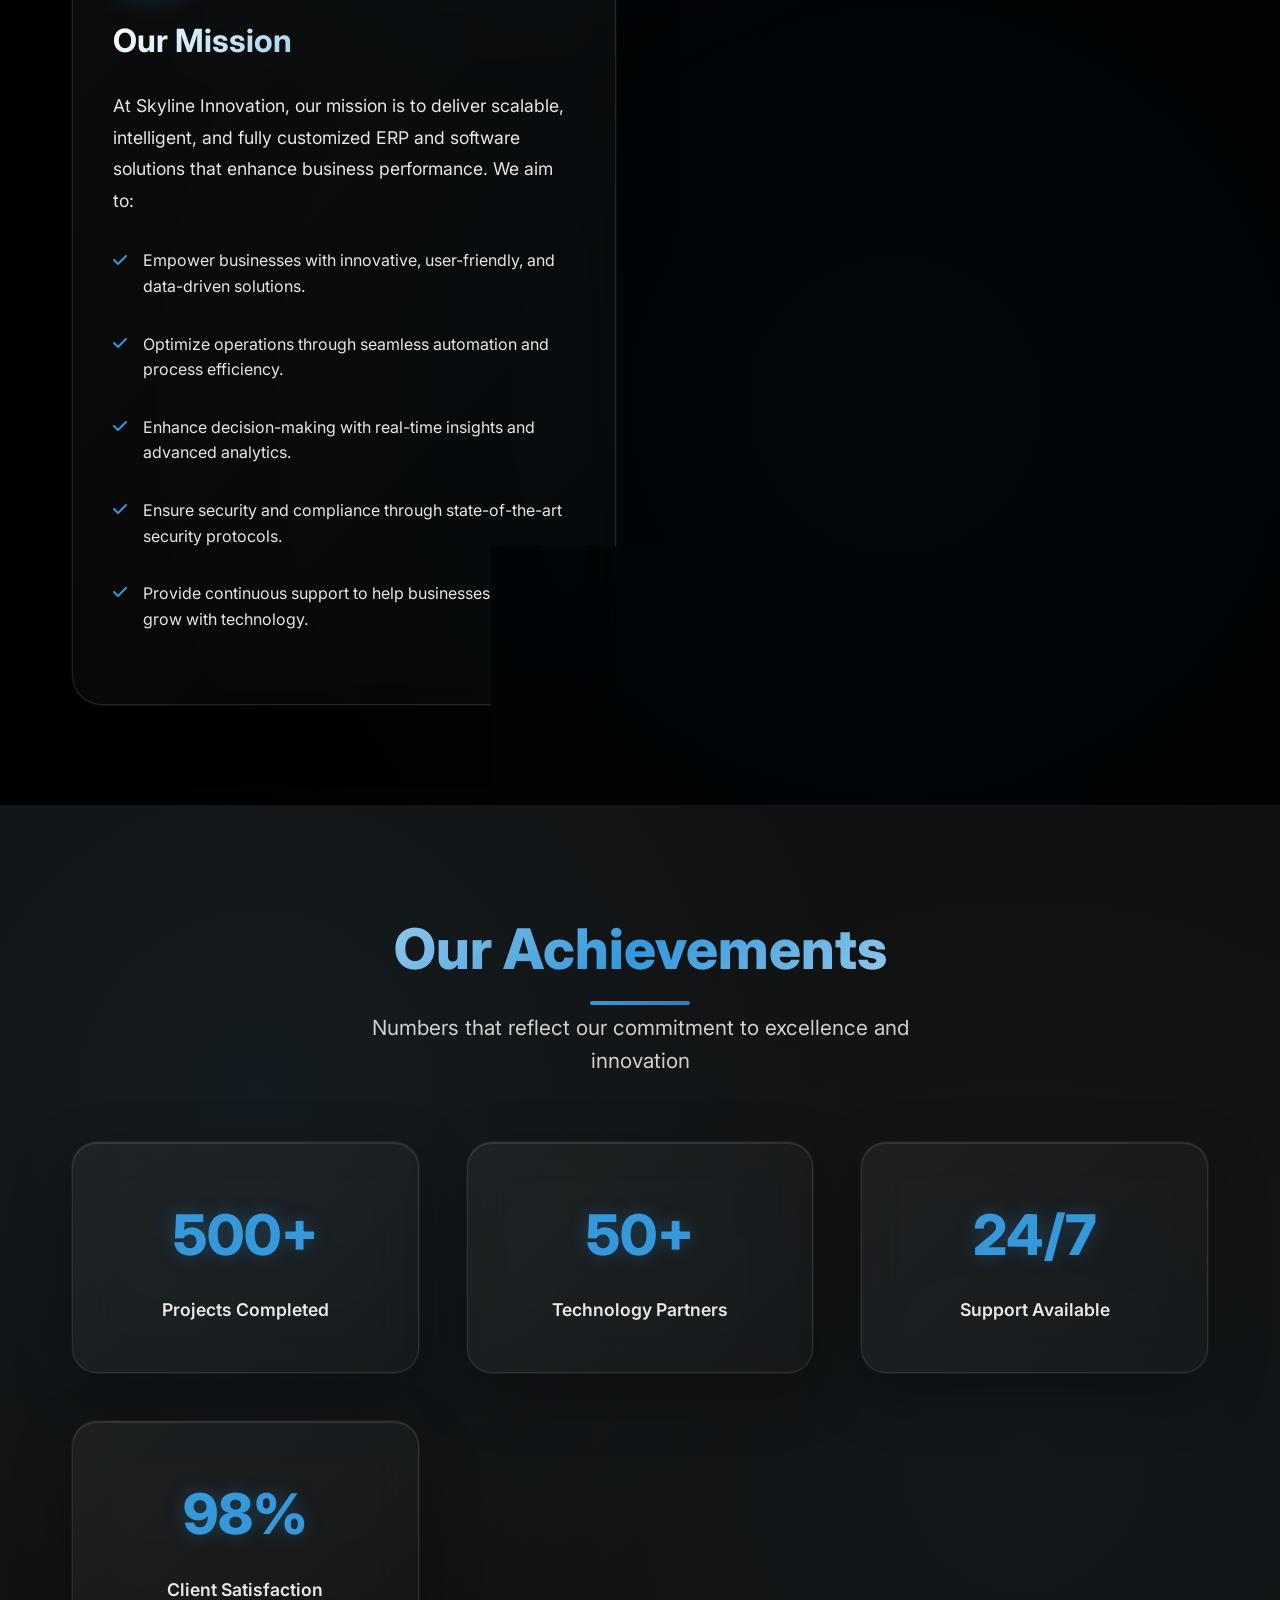
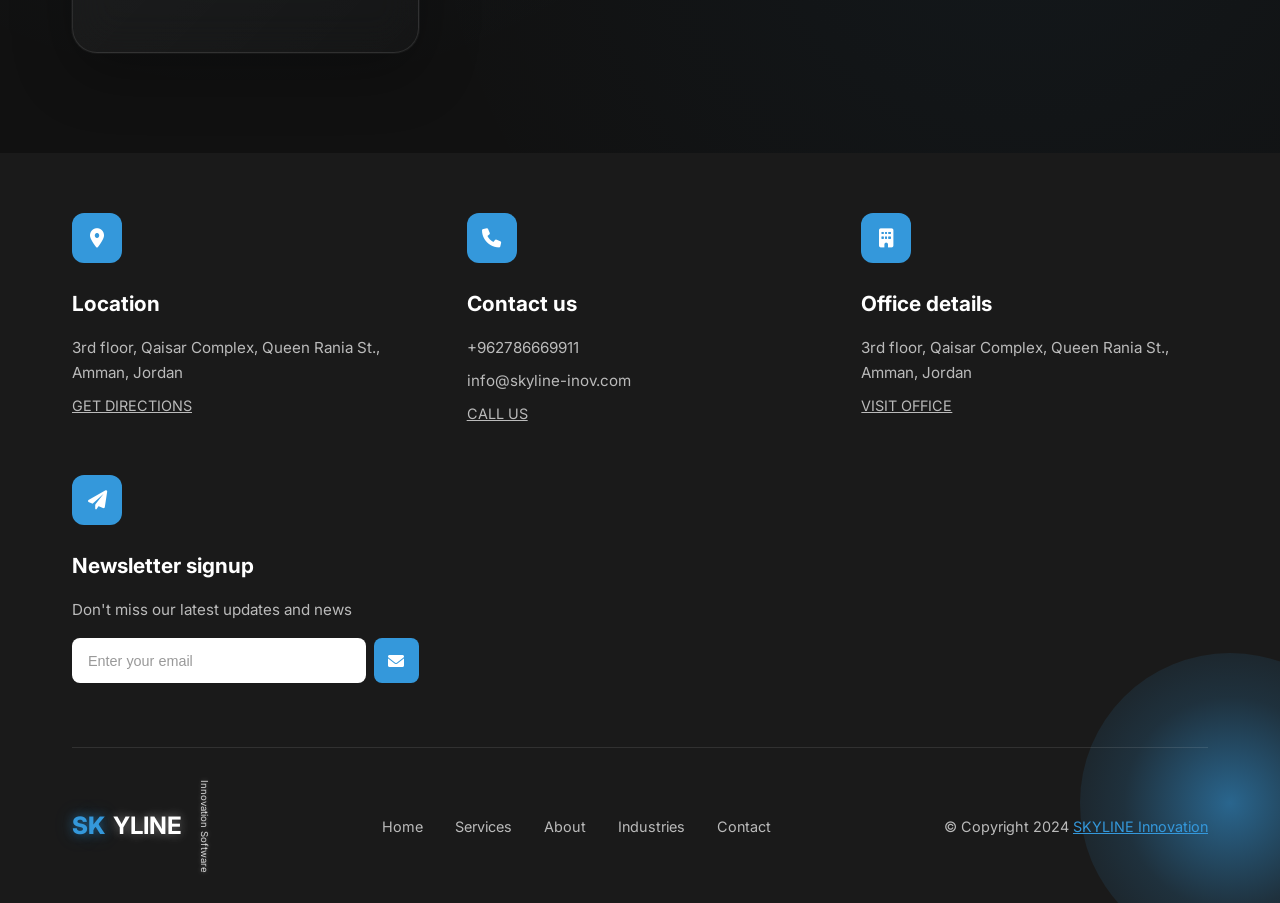
<file: skyline-projects/skylinewebb/about.html>
<!DOCTYPE html>
<html lang="en">

<head>
    <meta charset="UTF-8">
    <meta name="viewport" content="width=device-width, initial-scale=1.0">
    <title>About Us - SKYLINE Innovation Software</title>
    <link href="https://cdnjs.cloudflare.com/ajax/libs/font-awesome/6.0.0/css/all.min.css" rel="stylesheet">
    <link href="https://fonts.googleapis.com/css2?family=Inter:wght@300;400;500;600;700;800&display=swap"
        rel="stylesheet">
    <style>
        * {
            margin: 0;
            padding: 0;
            box-sizing: border-box;
        }

        body {
            font-family: 'Inter', sans-serif;
            line-height: 1.6;
            color: #fff;
            overflow-x: hidden;
            position: relative;
            background: #2c3e50;
        }

        /* Creative Background Elements */
        .floating-shapes {
            position: fixed;
            top: 0;
            left: 0;
            width: 100%;
            height: 100%;
            pointer-events: none;
            z-index: -1;
        }

        .shape {
            position: absolute;
            opacity: 0.05;
            animation: float 20s infinite linear;
        }

        .shape:nth-child(1) {
            top: 20%;
            left: 10%;
            width: 150px;
            height: 150px;
            background: linear-gradient(45deg, #3498db, #2980b9);
            border-radius: 50%;
            animation-duration: 25s;
            animation-delay: 0s;
        }

        .shape:nth-child(2) {
            top: 60%;
            right: 15%;
            width: 100px;
            height: 100px;
            background: linear-gradient(45deg, #2c3e50, #34495e);
            transform: rotate(45deg);
            animation-duration: 30s;
            animation-delay: 5s;
        }

        .shape:nth-child(3) {
            top: 40%;
            left: 80%;
            width: 80px;
            height: 80px;
            background: linear-gradient(45deg, #3498db, #2c3e50);
            border-radius: 30%;
            animation-duration: 35s;
            animation-delay: 10s;
        }

        .shape:nth-child(4) {
            top: 80%;
            left: 20%;
            width: 120px;
            height: 120px;
            background: linear-gradient(45deg, #2980b9, #3498db);
            border-radius: 50%;
            animation-duration: 40s;
            animation-delay: 15s;
        }

        @keyframes float {
            0% {
                transform: translateY(0px) rotate(0deg);
            }

            33% {
                transform: translateY(-30px) rotate(120deg);
            }

            66% {
                transform: translateY(30px) rotate(240deg);
            }

            100% {
                transform: translateY(0px) rotate(360deg);
            }
        }

        /* Header */
        .header {
            background: linear-gradient(135deg, #3498db 0%, #2c3e50 50%, #3498db 100%);
            backdrop-filter: blur(20px);
            border-bottom: 2px solid rgba(255, 255, 255, 0.1);
            color: white;
            padding: 1rem 0;
            position: fixed;
            width: 100%;
            top: 0;
            left: 0;
            z-index: 1000;
            box-shadow:
                0 8px 32px rgba(52, 152, 219, 0.3),
                0 0 20px rgba(52, 152, 219, 0.2);
            transition: all 0.4s ease;
            overflow: hidden;
        }

        .header::before {
            content: '';
            position: absolute;
            top: 0;
            left: -100%;
            width: 100%;
            height: 100%;
            background: linear-gradient(90deg,
                    transparent,
                    rgba(255, 255, 255, 0.1),
                    transparent);
            animation: navbarShimmer 4s ease-in-out infinite;
        }

        .header::after {
            content: '';
            position: absolute;
            bottom: 0;
            left: 0;
            right: 0;
            height: 2px;
            background: linear-gradient(90deg,
                    transparent,
                    #fff,
                    rgba(255, 255, 255, 0.5),
                    #fff,
                    transparent);
            animation: borderGlow 3s ease-in-out infinite;
        }

        @keyframes navbarShimmer {
            0% {
                left: -100%;
            }

            50% {
                left: 100%;
            }

            100% {
                left: -100%;
            }
        }

        @keyframes borderGlow {

            0%,
            100% {
                opacity: 0.3;
                transform: scaleX(0.8);
            }

            50% {
                opacity: 1;
                transform: scaleX(1);
            }
        }

        .nav-container {
            max-width: 1200px;
            margin: 0 auto;
            display: flex;
            justify-content: space-between;
            align-items: center;
            padding: 0 2rem;
            position: relative;
            z-index: 2;
        }

        /* Mobile Menu Button */
        .mobile-menu-btn {
            display: none;
            flex-direction: column;
            justify-content: space-around;
            width: 30px;
            height: 25px;
            background: transparent;
            border: none;
            cursor: pointer;
            padding: 0;
            z-index: 1001;
            position: relative;
        }

        .mobile-menu-btn span {
            width: 100%;
            height: 3px;
            background: #fff;
            border-radius: 2px;
            transition: all 0.3s ease;
            transform-origin: center;
        }

        .mobile-menu-btn.active span:nth-child(1) {
            transform: rotate(45deg) translate(6px, 6px);
        }

        .mobile-menu-btn.active span:nth-child(2) {
            opacity: 0;
        }

        .mobile-menu-btn.active span:nth-child(3) {
            transform: rotate(-45deg) translate(6px, -6px);
        }

        /* Mobile Navigation Overlay */
        .mobile-nav-overlay {
            position: fixed;
            top: 0;
            left: 0;
            width: 100%;
            height: 100vh;
            background: linear-gradient(135deg, rgba(52, 152, 219, 0.95) 0%, rgba(44, 62, 80, 0.95) 100%);
            backdrop-filter: blur(20px);
            z-index: 1000;
            display: flex;
            align-items: center;
            justify-content: center;
            opacity: 0;
            visibility: hidden;
            transition: all 0.4s cubic-bezier(0.25, 0.46, 0.45, 0.94);
        }

        .mobile-nav-overlay.active {
            opacity: 1;
            visibility: visible;
        }

        .mobile-nav-menu {
            display: flex;
            flex-direction: column;
            align-items: center;
            gap: 2rem;
            text-align: center;
        }

        .mobile-nav-menu li {
            list-style: none;
            opacity: 0;
            transform: translateY(30px);
            transition: all 0.4s ease;
        }

        .mobile-nav-overlay.active .mobile-nav-menu li {
            opacity: 1;
            transform: translateY(0);
        }

        .mobile-nav-menu li:nth-child(1) { transition-delay: 0.1s; }
        .mobile-nav-menu li:nth-child(2) { transition-delay: 0.2s; }
        .mobile-nav-menu li:nth-child(3) { transition-delay: 0.3s; }
        .mobile-nav-menu li:nth-child(4) { transition-delay: 0.4s; }
        .mobile-nav-menu li:nth-child(5) { transition-delay: 0.5s; }

        .mobile-nav-menu a {
            color: #fff;
            text-decoration: none;
            font-size: 1.5rem;
            font-weight: 600;
            padding: 1rem 2rem;
            border-radius: 25px;
            transition: all 0.3s ease;
            display: block;
            position: relative;
            overflow: hidden;
        }

        .mobile-nav-menu a::before {
            content: '';
            position: absolute;
            top: 0;
            left: -100%;
            width: 100%;
            height: 100%;
            background: linear-gradient(90deg, transparent, rgba(255, 255, 255, 0.2), transparent);
            transition: left 0.5s ease;
        }

        .mobile-nav-menu a:hover {
            background: rgba(255, 255, 255, 0.1);
            transform: translateY(-3px);
            box-shadow: 0 10px 20px rgba(0, 0, 0, 0.2);
        }

        .mobile-nav-menu a:hover::before {
            left: 100%;
        }

        /* Close button for mobile menu */
        .mobile-nav-close {
            position: absolute;
            top: 2rem;
            right: 2rem;
            background: transparent;
            border: none;
            color: #fff;
            font-size: 2rem;
            cursor: pointer;
            z-index: 1001;
            transition: all 0.3s ease;
        }

        .mobile-nav-close:hover {
            transform: scale(1.1);
        }

        .logo {
            font-size: 2rem;
            font-weight: 700;
            text-decoration: none;
            display: flex;
            align-items: center;
            gap: 0.5rem;
            position: relative;
            z-index: 3;
        }

        .logo-sky {
            color: #3498db;
            font-weight: 800;
            font-size: 2.2rem;
            text-shadow:
                0 0 10px rgba(52, 152, 219, 0.5),
                0 0 20px rgba(52, 152, 219, 0.3),
                0 2px 4px rgba(0, 0, 0, 0.3);
            animation: logoGlow 2s ease-in-out infinite alternate;
        }

        .logo-yline {
            color: #fff;
            font-weight: 700;
            font-size: 2.2rem;
            text-shadow:
                0 0 10px rgba(255, 255, 255, 0.3),
                0 0 15px rgba(255, 255, 255, 0.2),
                0 2px 4px rgba(0, 0, 0, 0.3);
            transition: all 0.4s ease;
        }

        .logo-tagline {
            font-size: 0.6rem;
            color: rgba(255, 255, 255, 0.8);
            font-weight: 400;
            margin-left: 0.5rem;
            writing-mode: vertical-rl;
            text-orientation: mixed;
            line-height: 1.2;
            text-shadow: 0 0 5px rgba(255, 255, 255, 0.3);
        }

        @keyframes logoGlow {
            0% {
                text-shadow:
                    0 0 10px rgba(52, 152, 219, 0.5),
                    0 0 20px rgba(52, 152, 219, 0.3),
                    0 2px 4px rgba(0, 0, 0, 0.3);
            }

            100% {
                text-shadow:
                    0 0 15px rgba(52, 152, 219, 0.8),
                    0 0 25px rgba(52, 152, 219, 0.5),
                    0 0 35px rgba(52, 152, 219, 0.3),
                    0 2px 6px rgba(0, 0, 0, 0.4);
            }
        }

        .nav-menu {
            display: flex;
            list-style: none;
            gap: 2rem;
            position: relative;
            z-index: 3;
        }

        .nav-menu li {
            position: relative;
        }

        .nav-menu a {
            color: rgba(255, 255, 255, 0.9);
            text-decoration: none;
            font-weight: 600;
            font-size: 1rem;
            padding: 0.5rem 1rem;
            border-radius: 25px;
            transition: all 0.4s cubic-bezier(0.175, 0.885, 0.32, 1.275);
            position: relative;
            overflow: hidden;
            text-shadow: 0 1px 3px rgba(0, 0, 0, 0.3);
        }

        .nav-menu a::before {
            content: '';
            position: absolute;
            top: 0;
            left: 0;
            right: 0;
            bottom: 0;
            background: linear-gradient(45deg, rgba(255, 255, 255, 0.1), rgba(255, 255, 255, 0.2));
            border-radius: 25px;
            opacity: 0;
            transform: scale(0.8);
            transition: all 0.3s ease;
        }

        .nav-menu a:hover {
            color: #fff;
            transform: translateY(-2px);
            text-shadow:
                0 0 10px rgba(255, 255, 255, 0.8),
                0 2px 5px rgba(0, 0, 0, 0.5);
            box-shadow:
                0 5px 15px rgba(255, 255, 255, 0.2),
                inset 0 1px 0 rgba(255, 255, 255, 0.3);
        }

        .nav-menu a:hover::before {
            opacity: 1;
            transform: scale(1);
        }

        .nav-menu a:active {
            transform: translateY(0);
        }

        /* Hero Section */
        .hero {
            background: linear-gradient(135deg, #3498db 0%, #2980b9 100%);
            color: white;
            padding: 120px 0 80px;
            text-align: center;
            position: relative;
            overflow: hidden;
        }

        .hero::before {
            content: '';
            position: absolute;
            top: 0;
            left: 0;
            right: 0;
            bottom: 0;
            background:
                radial-gradient(circle at 20% 80%, rgba(255, 255, 255, 0.1) 0%, transparent 50%),
                radial-gradient(circle at 80% 20%, rgba(255, 255, 255, 0.1) 0%, transparent 50%);
            animation: pulse 4s ease-in-out infinite;
        }

        .hero::after {
            content: '';
            position: absolute;
            top: -50%;
            left: -50%;
            width: 200%;
            height: 200%;
            background: conic-gradient(from 0deg, transparent, rgba(255, 255, 255, 0.1), transparent);
            animation: rotate 20s linear infinite;
        }

        @keyframes pulse {

            0%,
            100% {
                opacity: 0.5;
            }

            50% {
                opacity: 1;
            }
        }

        @keyframes rotate {
            from {
                transform: rotate(0deg);
            }

            to {
                transform: rotate(360deg);
            }
        }

        .hero-content {
            max-width: 1200px;
            margin: 0 auto;
            padding: 0 2rem;
            position: relative;
            z-index: 2;
        }

        .hero h1 {
            font-size: 4rem;
            font-weight: 800;
            margin-bottom: 1.5rem;
            line-height: 1.2;
            background: linear-gradient(45deg, #fff, #f0f0f0, #fff);
            background-size: 200% 200%;
            -webkit-background-clip: text;
            -webkit-text-fill-color: transparent;
            background-clip: text;
            animation: textShine 3s ease-in-out infinite;
            text-shadow: 0 0 30px rgba(255, 255, 255, 0.5);
        }

        @keyframes textShine {

            0%,
            100% {
                background-position: 0% 50%;
            }

            50% {
                background-position: 100% 50%;
            }
        }

        .hero p {
            font-size: 1.4rem;
            margin-bottom: 2rem;
            opacity: 0.95;
            max-width: 650px;
            margin-left: auto;
            margin-right: auto;
            font-weight: 300;
            letter-spacing: 0.5px;
        }

        /* Container */
        .container {
            max-width: 1200px;
            margin: 0 auto;
            padding: 0 2rem;
        }

        /* About Section - New Modern Design */
        .about-section {
            padding: 100px 0;
            background: #000;
            position: relative;
        }

        .about-section::before {
            content: '';
            position: absolute;
            top: 0;
            left: 0;
            right: 0;
            bottom: 0;
            background:
                radial-gradient(circle at 30% 20%, rgba(52, 152, 219, 0.1) 0%, transparent 50%),
                radial-gradient(circle at 70% 80%, rgba(52, 152, 219, 0.05) 0%, transparent 50%);
            pointer-events: none;
        }

        .section-header {
            text-align: center;
            margin-bottom: 4rem;
            position: relative;
            z-index: 2;
        }

        .section-title {
            font-size: 3.5rem;
            font-weight: 800;
            margin-bottom: 1rem;
            background: linear-gradient(135deg, #fff, #3498db, #fff);
            -webkit-background-clip: text;
            -webkit-text-fill-color: transparent;
            background-clip: text;
            position: relative;
        }

        .section-title::after {
            content: '';
            position: absolute;
            bottom: -10px;
            left: 50%;
            transform: translateX(-50%);
            width: 100px;
            height: 4px;
            background: linear-gradient(90deg, #3498db, #2980b9);
            border-radius: 2px;
        }

        .section-subtitle {
            font-size: 1.3rem;
            color: rgba(255, 255, 255, 0.8);
            font-weight: 400;
            max-width: 600px;
            margin: 0 auto;
        }

        .about-grid {
            display: grid;
            grid-template-columns: repeat(auto-fit, minmax(350px, 1fr));
            gap: 3rem;
            margin-top: 4rem;
            position: relative;
            z-index: 2;
        }

        .about-card {
            background: linear-gradient(135deg, rgba(255, 255, 255, 0.05) 0%, rgba(255, 255, 255, 0.02) 100%);
            backdrop-filter: blur(20px);
            border: 1px solid rgba(255, 255, 255, 0.1);
            border-radius: 30px;
            padding: 3rem 2.5rem;
            position: relative;
            overflow: hidden;
            transition: all 0.5s cubic-bezier(0.25, 0.46, 0.45, 0.94);
            box-shadow:
                0 20px 60px rgba(0, 0, 0, 0.3),
                0 0 0 1px rgba(255, 255, 255, 0.05),
                inset 0 1px 0 rgba(255, 255, 255, 0.1);
        }

        .about-card::before {
            content: '';
            position: absolute;
            top: 0;
            left: -100%;
            width: 100%;
            height: 100%;
            background: linear-gradient(90deg,
                    transparent,
                    rgba(52, 152, 219, 0.1),
                    transparent);
            transition: left 0.6s ease;
            z-index: 1;
        }

        .about-card:hover {
            transform: translateY(-15px) scale(1.02);
            box-shadow:
                0 30px 80px rgba(0, 0, 0, 0.4),
                0 0 40px rgba(52, 152, 219, 0.2);
            border-color: rgba(52, 152, 219, 0.3);
        }

        .about-card:hover::before {
            left: 100%;
        }

        .card-icon {
            width: 80px;
            height: 80px;
            border-radius: 20px;
            background: linear-gradient(135deg, #3498db, #2980b9);
            display: flex;
            align-items: center;
            justify-content: center;
            font-size: 2rem;
            color: white;
            margin-bottom: 2rem;
            position: relative;
            z-index: 2;
            transition: all 0.4s ease;
            box-shadow: 0 10px 30px rgba(52, 152, 219, 0.3);
        }

        .about-card:hover .card-icon {
            transform: scale(1.1) rotate(5deg);
            box-shadow: 0 15px 40px rgba(52, 152, 219, 0.5);
        }

        .card-title {
            font-size: 2rem;
            font-weight: 700;
            color: #fff;
            margin-bottom: 1.5rem;
            position: relative;
            z-index: 2;
            background: linear-gradient(135deg, #fff, #3498db);
            -webkit-background-clip: text;
            -webkit-text-fill-color: transparent;
            background-clip: text;
        }

        .card-content {
            color: rgba(255, 255, 255, 0.9);
            line-height: 1.8;
            font-size: 1.1rem;
            position: relative;
            z-index: 2;
        }

        .mission-list {
            list-style: none;
            padding: 0;
            margin-top: 1.5rem;
            position: relative;
            z-index: 2;
        }

        .mission-list li {
            display: flex;
            align-items: flex-start;
            margin-bottom: 1rem;
            padding: 0.5rem 0;
            font-size: 1rem;
            color: rgba(255, 255, 255, 0.9);
            line-height: 1.6;
        }

        .mission-list li i {
            color: #3498db;
            margin-right: 1rem;
            margin-top: 0.2rem;
            font-size: 1rem;
            font-weight: bold;
            flex-shrink: 0;
        }

        /* Stats Section */
        .stats-section {
            padding: 100px 0;
            background: #111;
            position: relative;
        }

        .stats-section::before {
            content: '';
            position: absolute;
            top: 0;
            left: 0;
            right: 0;
            bottom: 0;
            background:
                radial-gradient(circle at 20% 30%, rgba(52, 152, 219, 0.08) 0%, transparent 50%),
                radial-gradient(circle at 80% 70%, rgba(52, 152, 219, 0.05) 0%, transparent 50%);
            pointer-events: none;
        }

        .stats-grid {
            display: grid;
            grid-template-columns: repeat(auto-fit, minmax(250px, 1fr));
            gap: 3rem;
            margin-top: 3rem;
            position: relative;
            z-index: 2;
        }

        .stat-card {
            background: linear-gradient(135deg, rgba(255, 255, 255, 0.05) 0%, rgba(255, 255, 255, 0.02) 100%);
            backdrop-filter: blur(20px);
            border: 1px solid rgba(255, 255, 255, 0.1);
            padding: 3rem 2rem;
            border-radius: 25px;
            text-align: center;
            position: relative;
            overflow: hidden;
            transition: all 0.5s cubic-bezier(0.25, 0.46, 0.45, 0.94);
            box-shadow:
                0 20px 60px rgba(0, 0, 0, 0.3),
                0 0 0 1px rgba(255, 255, 255, 0.05),
                inset 0 1px 0 rgba(255, 255, 255, 0.1);
        }

        .stat-card::before {
            content: '';
            position: absolute;
            top: 0;
            left: -100%;
            width: 100%;
            height: 100%;
            background: linear-gradient(90deg,
                    transparent,
                    rgba(52, 152, 219, 0.1),
                    transparent);
            transition: left 0.6s ease;
            z-index: 1;
        }

        .stat-card:hover {
            transform: translateY(-10px) scale(1.02);
            box-shadow:
                0 30px 80px rgba(0, 0, 0, 0.4),
                0 0 40px rgba(52, 152, 219, 0.2);
            border-color: rgba(52, 152, 219, 0.3);
        }

        .stat-card:hover::before {
            left: 100%;
        }

        .stat-number {
            font-size: 3.5rem;
            font-weight: 800;
            color: #3498db;
            display: block;
            margin-bottom: 1rem;
            position: relative;
            z-index: 2;
            text-shadow: 0 0 20px rgba(52, 152, 219, 0.3);
        }

        .stat-label {
            color: rgba(255, 255, 255, 0.9);
            font-weight: 600;
            font-size: 1.1rem;
            position: relative;
            z-index: 2;
        }

        /* Footer */
        .footer {
            background: #1a1a1a;
            color: white;
            padding: 60px 0 30px;
            position: relative;
            overflow: hidden;
        }

        .footer-content {
            max-width: 1200px;
            margin: 0 auto;
            padding: 0 2rem;
            position: relative;
            z-index: 2;
        }

        /* Footer Top Section */
        .footer-top {
            display: grid;
            grid-template-columns: repeat(auto-fit, minmax(250px, 1fr));
            gap: 3rem;
            margin-bottom: 4rem;
        }

        .footer-column {
            text-align: left;
        }

        .footer-icon {
            width: 50px;
            height: 50px;
            background: #3498db;
            border-radius: 12px;
            display: flex;
            align-items: center;
            justify-content: center;
            margin-bottom: 1.5rem;
            font-size: 1.2rem;
            color: white;
            transition: all 0.3s ease;
        }

        .footer-column:hover .footer-icon {
            transform: scale(1.1);
            box-shadow: 0 10px 20px rgba(52, 152, 219, 0.3);
        }

        .footer-column h3 {
            font-size: 1.3rem;
            font-weight: 700;
            color: white;
            margin-bottom: 1rem;
        }

        .footer-column p {
            color: rgba(255, 255, 255, 0.7);
            line-height: 1.6;
            margin-bottom: 0.5rem;
            font-size: 0.95rem;
        }

        .footer-link {
            color: rgba(255, 255, 255, 0.7);
            text-decoration: underline;
            font-size: 0.9rem;
            transition: color 0.3s ease;
        }

        .footer-link:hover {
            color: #3498db;
        }

        /* Newsletter Form */
        .newsletter-form {
            display: flex;
            gap: 0.5rem;
            margin-top: 1rem;
        }

        .newsletter-input {
            flex: 1;
            padding: 0.8rem 1rem;
            border: none;
            border-radius: 8px;
            background: white;
            color: #333;
            font-size: 0.9rem;
            outline: none;
        }

        .newsletter-input::placeholder {
            color: #999;
        }

        .newsletter-btn {
            width: 45px;
            height: 45px;
            background: #3498db;
            border: none;
            border-radius: 8px;
            color: white;
            font-size: 1rem;
            cursor: pointer;
            transition: all 0.3s ease;
            display: flex;
            align-items: center;
            justify-content: center;
        }

        .newsletter-btn:hover {
            background: #2980b9;
            transform: scale(1.05);
        }

        /* Footer Bottom Section */
        .footer-bottom {
            display: flex;
            justify-content: space-between;
            align-items: center;
            padding-top: 2rem;
            border-top: 1px solid rgba(255, 255, 255, 0.1);
        }

        .footer-logo {
            display: flex;
            align-items: center;
            gap: 0.5rem;
            font-size: 1.5rem;
            font-weight: 700;
            text-decoration: none;
            position: relative;
            z-index: 3;
        }

        .footer-logo .logo-sky {
            color: #3498db;
            font-weight: 800;
            font-size: 1.5rem;
            text-shadow:
                0 0 10px rgba(52, 152, 219, 0.5),
                0 0 20px rgba(52, 152, 219, 0.3),
                0 2px 4px rgba(0, 0, 0, 0.3);
            animation: logoGlow 2s ease-in-out infinite alternate;
        }

        .footer-logo .logo-yline {
            color: #fff;
            font-weight: 700;
            font-size: 1.5rem;
            text-shadow:
                0 0 10px rgba(255, 255, 255, 0.3),
                0 0 15px rgba(255, 255, 255, 0.2),
                0 2px 4px rgba(0, 0, 0, 0.3);
            transition: all 0.4s ease;
        }

        .footer-logo-tagline {
            font-size: 0.6rem;
            color: rgba(255, 255, 255, 0.8);
            font-weight: 400;
            margin-left: 0.5rem;
            writing-mode: vertical-rl;
            text-orientation: mixed;
            line-height: 1.2;
            text-shadow: 0 0 5px rgba(255, 255, 255, 0.3);
            transition: all 0.3s ease;
        }

        .footer-logo:hover .footer-logo-tagline {
            color: rgba(255, 255, 255, 1);
            text-shadow: 0 0 8px rgba(255, 255, 255, 0.5);
        }

        .footer-nav {
            display: flex;
            gap: 2rem;
        }

        .footer-nav a {
            color: rgba(255, 255, 255, 0.7);
            text-decoration: none;
            font-size: 0.9rem;
            transition: color 0.3s ease;
        }

        .footer-nav a:hover {
            color: #3498db;
        }

        .footer-copyright {
            color: rgba(255, 255, 255, 0.7);
            font-size: 0.9rem;
        }

        .company-name {
            text-decoration: underline;
            color: #3498db;
        }

        /* Blue Gradient Shape */
        .footer-gradient {
            position: absolute;
            bottom: -50px;
            right: -100px;
            width: 300px;
            height: 300px;
            background: radial-gradient(circle, #3498db 0%, rgba(52, 152, 219, 0.3) 50%, transparent 100%);
            border-radius: 50%;
            opacity: 0.6;
            z-index: 1;
        }

        /* Responsive Design */
        @media (max-width: 768px) {
            .nav-menu {
                display: none;
            }

            .mobile-menu-btn {
                display: flex;
            }

            .hero h1 {
                font-size: 2.5rem;
            }

            .section-title {
                font-size: 2.5rem;
            }

            .about-grid {
                grid-template-columns: 1fr;
                gap: 2rem;
            }

            .stats-grid {
                grid-template-columns: 1fr;
            }

            .about-card {
                padding: 2rem 1.5rem;
            }

            /* Footer Responsive */
            .footer-top {
                grid-template-columns: 1fr;
                gap: 2rem;
            }

            .footer-bottom {
                flex-direction: column;
                gap: 1.5rem;
                text-align: center;
            }

            .footer-nav {
                flex-wrap: wrap;
                justify-content: center;
                gap: 1rem;
            }

            .newsletter-form {
                flex-direction: column;
            }

            .newsletter-btn {
                width: 100%;
                height: 45px;
            }
        }

        /* Animations */
        @keyframes fadeInUp {
            from {
                opacity: 0;
                transform: translateY(30px);
            }

            to {
                opacity: 1;
                transform: translateY(0);
            }
        }

        .fade-in-up {
            animation: fadeInUp 0.6s ease-out;
        }
    </style>
</head>

<body>
    <!-- Floating Background Shapes -->
    <div class="floating-shapes">
        <div class="shape"></div>
        <div class="shape"></div>
        <div class="shape"></div>
        <div class="shape"></div>
    </div>

    <!-- Header -->
    <header class="header">
        <nav class="nav-container">
            <a href="index.html" class="logo">
                <span class="logo-sky">SK</span><span class="logo-yline">YLINE</span>
                <span class="logo-tagline">Innovation Software</span>
            </a>
            <ul class="nav-menu">
                <li><a href="index.html">Home</a></li>
                <li><a href="index.html#services">Why Choose Us</a></li>
                <li><a href="about.html">About</a></li>
                <li><a href="index.html#industries">Industries</a></li>
                <li><a href="index.html#contact">Contact</a></li>
            </ul>
            <button class="mobile-menu-btn" id="mobileMenuBtn">
                <span></span>
                <span></span>
                <span></span>
            </button>
        </nav>
    </header>

    <!-- Mobile Navigation Overlay -->
    <div class="mobile-nav-overlay" id="mobileNavOverlay">
        <button class="mobile-nav-close" id="mobileNavClose">
            <i class="fas fa-times"></i>
        </button>
        <ul class="mobile-nav-menu">
            <li><a href="index.html">Home</a></li>
            <li><a href="index.html#services">Why Choose Us</a></li>
            <li><a href="about.html">About</a></li>
            <li><a href="index.html#industries">Industries</a></li>
            <li><a href="index.html#contact">Contact</a></li>
        </ul>
    </div>

    <!-- Hero Section -->
    <section class="hero">
        <div class="hero-content">
            <h1>About SKYLINE Innovation</h1>
            <p>Discover our journey, mission, and the passionate team behind our innovative software solutions</p>
        </div>
    </section>

    <!-- About Section -->
    <section class="about-section">
        <div class="container">
            <div class="section-header">
                <h2 class="section-title">About Us</h2>
                <p class="section-subtitle">Empowering businesses through innovative technology solutions and digital
                    transformation</p>
            </div>

            <div class="about-grid">
                <!-- Who We Are -->
                <div class="about-card">
                    <div class="card-icon">
                        <i class="fas fa-building"></i>
                    </div>
                    <h3 class="card-title">Who We Are</h3>
                    <div class="card-content">
                        <p>Skyline Innovation is a leading provider of Enterprise Resource Planning (ERP) and software
                            solutions in Jordan, dedicated to empowering businesses through cutting-edge technology and
                            digital transformation. With a commitment to excellence, innovation, and customer
                            satisfaction, we deliver tailored software solutions that streamline operations, enhance
                            decision-making, and drive sustainable growth.</p>
                        <p>Our expertise spans across multiple industries, enabling organizations to automate workflows,
                            integrate systems, and optimize business processes with efficiency and accuracy.</p>
                    </div>
                </div>

                <!-- Our Vision -->
                <div class="about-card">
                    <div class="card-icon">
                        <i class="fas fa-eye"></i>
                    </div>
                    <h3 class="card-title">Our Vision</h3>
                    <div class="card-content">
                        <p>To be the local trusted technology partner driving digital transformation for businesses
                            across Jordan and the Middle East, enabling them to thrive in a competitive and rapidly
                            evolving digital landscape.</p>
                    </div>
                </div>

                <!-- Our Mission -->
                <div class="about-card">
                    <div class="card-icon">
                        <i class="fas fa-bullseye"></i>
                    </div>
                    <h3 class="card-title">Our Mission</h3>
                    <div class="card-content">
                        <p>At Skyline Innovation, our mission is to deliver scalable, intelligent, and fully customized
                            ERP and software solutions that enhance business performance. We aim to:</p>
                        <ul class="mission-list">
                            <li><i class="fas fa-check"></i> Empower businesses with innovative, user-friendly, and
                                data-driven solutions.</li>
                            <li><i class="fas fa-check"></i> Optimize operations through seamless automation and process
                                efficiency.</li>
                            <li><i class="fas fa-check"></i> Enhance decision-making with real-time insights and
                                advanced analytics.</li>
                            <li><i class="fas fa-check"></i> Ensure security and compliance through state-of-the-art
                                security protocols.</li>
                            <li><i class="fas fa-check"></i> Provide continuous support to help businesses adapt and
                                grow with technology.</li>
                        </ul>
                    </div>
                </div>
            </div>
        </div>
    </section>

    <!-- Stats Section -->
    <section class="stats-section">
        <div class="container">
            <div class="section-header">
                <h2 class="section-title">Our Achievements</h2>
                <p class="section-subtitle">Numbers that reflect our commitment to excellence and innovation</p>
            </div>
            <div class="stats-grid">
                <div class="stat-card">
                    <span class="stat-number">500+</span>
                    <span class="stat-label">Projects Completed</span>
                </div>
                <div class="stat-card">
                    <span class="stat-number">50+</span>
                    <span class="stat-label">Technology Partners</span>
                </div>
                <div class="stat-card">
                    <span class="stat-number">24/7</span>
                    <span class="stat-label">Support Available</span>
                </div>
                <div class="stat-card">
                    <span class="stat-number">98%</span>
                    <span class="stat-label">Client Satisfaction</span>
                </div>
            </div>
        </div>
    </section>

    <!-- Footer -->
    <footer class="footer">
        <div class="footer-content">
            <!-- Top Section - Four Columns -->
            <div class="footer-top">
                <div class="footer-column">
                    <div class="footer-icon">
                        <i class="fas fa-map-marker-alt"></i>
                    </div>
                    <h3>Location</h3>
                    <p>3rd floor, Qaisar Complex, Queen Rania St., Amman, Jordan</p>
                    <a href="#" class="footer-link">GET DIRECTIONS</a>
                </div>

                <div class="footer-column">
                    <div class="footer-icon">
                        <i class="fas fa-phone"></i>
                    </div>
                    <h3>Contact us</h3>
                    <p>+962786669911</p>
                    <p>info@skyline-inov.com</p>
                    <a href="tel:+962786669911" class="footer-link">CALL US</a>
                </div>

                <div class="footer-column">
                    <div class="footer-icon">
                        <i class="fas fa-building"></i>
                    </div>
                    <h3>Office details</h3>
                    <p>3rd floor, Qaisar Complex, Queen Rania St., Amman, Jordan</p>
                    <a href="#" class="footer-link">VISIT OFFICE</a>
                </div>

                <div class="footer-column">
                    <div class="footer-icon">
                        <i class="fas fa-paper-plane"></i>
                    </div>
                    <h3>Newsletter signup</h3>
                    <p>Don't miss our latest updates and news</p>
                    <div class="newsletter-form">
                        <input type="email" placeholder="Enter your email" class="newsletter-input">
                        <button class="newsletter-btn">
                            <i class="fas fa-envelope"></i>
                        </button>
                    </div>
                </div>
            </div>

            <!-- Bottom Section -->
            <div class="footer-bottom">
                <a href="index.html" class="footer-logo">
                    <span class="logo-sky">SK</span><span class="logo-yline">YLINE</span>
                    <span class="footer-logo-tagline">Innovation Software</span>
                </a>

                <div class="footer-nav">
                    <a href="index.html">Home</a>
                    <a href="index.html#services">Services</a>
                    <a href="about.html">About</a>
                    <a href="index.html#industries">Industries</a>
                    <a href="index.html#contact">Contact</a>
                </div>

                <div class="footer-copyright">
                    © Copyright 2024 <span class="company-name">SKYLINE Innovation</span>
                </div>
            </div>
        </div>

        <!-- Red Gradient Shape -->
        <div class="footer-gradient"></div>
    </footer>

    <script>
        // Smooth scrolling for navigation links
        document.querySelectorAll('a[href^="#"]').forEach(anchor => {
            anchor.addEventListener('click', function (e) {
                e.preventDefault();
                const target = document.querySelector(this.getAttribute('href'));
                if (target) {
                    target.scrollIntoView({
                        behavior: 'smooth',
                        block: 'start'
                    });
                }
            });
        });

        // Add scroll effect to header
        window.addEventListener('scroll', function () {
            const header = document.querySelector('.header');
            if (window.scrollY > 100) {
                header.classList.add('scrolled');
                header.style.background = 'linear-gradient(135deg, rgba(52, 152, 219, 0.95) 0%, rgba(44, 62, 80, 0.95) 50%, rgba(52, 152, 219, 0.95) 100%)';
                header.style.boxShadow = '0 8px 32px rgba(52, 152, 219, 0.4), 0 0 30px rgba(52, 152, 219, 0.3)';
            } else {
                header.classList.remove('scrolled');
                header.style.background = 'linear-gradient(135deg, #3498db 0%, #2c3e50 50%, #3498db 100%)';
                header.style.boxShadow = '0 8px 32px rgba(52, 152, 219, 0.3), 0 0 20px rgba(52, 152, 219, 0.2)';
            }
        });

        // Add animation on scroll
        const observerOptions = {
            threshold: 0.1,
            rootMargin: '0px 0px -50px 0px'
        };

        const observer = new IntersectionObserver(function (entries) {
            entries.forEach(entry => {
                if (entry.isIntersecting) {
                    entry.target.classList.add('fade-in-up');
                }
            });
        }, observerOptions);

        // Observe all cards
        document.querySelectorAll('.about-card, .stat-card').forEach(el => {
            observer.observe(el);
        });

        // Create particle effect on mouse move
        document.addEventListener('mousemove', function (e) {
            if (Math.random() > 0.9) {
                createParticle(e.clientX, e.clientY);
            }
        });

        function createParticle(x, y) {
            const particle = document.createElement('div');
            particle.style.cssText = `
                position: fixed;
                top: ${y}px;
                left: ${x}px;
                width: 4px;
                height: 4px;
                background: radial-gradient(circle, #3498db, transparent);
                border-radius: 50%;
                pointer-events: none;
                z-index: 9999;
                animation: particleFloat 2s ease-out forwards;
            `;

            document.body.appendChild(particle);

            setTimeout(() => {
                particle.remove();
            }, 2000);
        }

        // Add particle animation keyframes
        const particleStyle = document.createElement('style');
        particleStyle.textContent = `
            @keyframes particleFloat {
                0% {
                    opacity: 1;
                    transform: translateY(0) scale(1);
                }
                100% {
                    opacity: 0;
                    transform: translateY(-50px) scale(0);
                }
            }
        `;
        document.head.appendChild(particleStyle);

        // Mobile Navigation Functionality
        const mobileMenuBtn = document.getElementById('mobileMenuBtn');
        const mobileNavOverlay = document.getElementById('mobileNavOverlay');
        const mobileNavClose = document.getElementById('mobileNavClose');
        const mobileNavLinks = document.querySelectorAll('.mobile-nav-menu a');

        // Toggle mobile menu
        function toggleMobileMenu() {
            mobileMenuBtn.classList.toggle('active');
            mobileNavOverlay.classList.toggle('active');
            document.body.style.overflow = mobileNavOverlay.classList.contains('active') ? 'hidden' : '';
        }

        // Close mobile menu
        function closeMobileMenu() {
            mobileMenuBtn.classList.remove('active');
            mobileNavOverlay.classList.remove('active');
            document.body.style.overflow = '';
        }

        // Event listeners
        mobileMenuBtn.addEventListener('click', toggleMobileMenu);
        mobileNavClose.addEventListener('click', closeMobileMenu);

        // Close menu when clicking on navigation links
        mobileNavLinks.forEach(link => {
            link.addEventListener('click', closeMobileMenu);
        });

        // Close menu when clicking outside
        mobileNavOverlay.addEventListener('click', (e) => {
            if (e.target === mobileNavOverlay) {
                closeMobileMenu();
            }
        });

        // Close menu on escape key
        document.addEventListener('keydown', (e) => {
            if (e.key === 'Escape' && mobileNavOverlay.classList.contains('active')) {
                closeMobileMenu();
            }
        });

        // Handle window resize
        window.addEventListener('resize', () => {
            if (window.innerWidth > 768 && mobileNavOverlay.classList.contains('active')) {
                closeMobileMenu();
            }
        });
    </script>
</body>

</html>
</file>
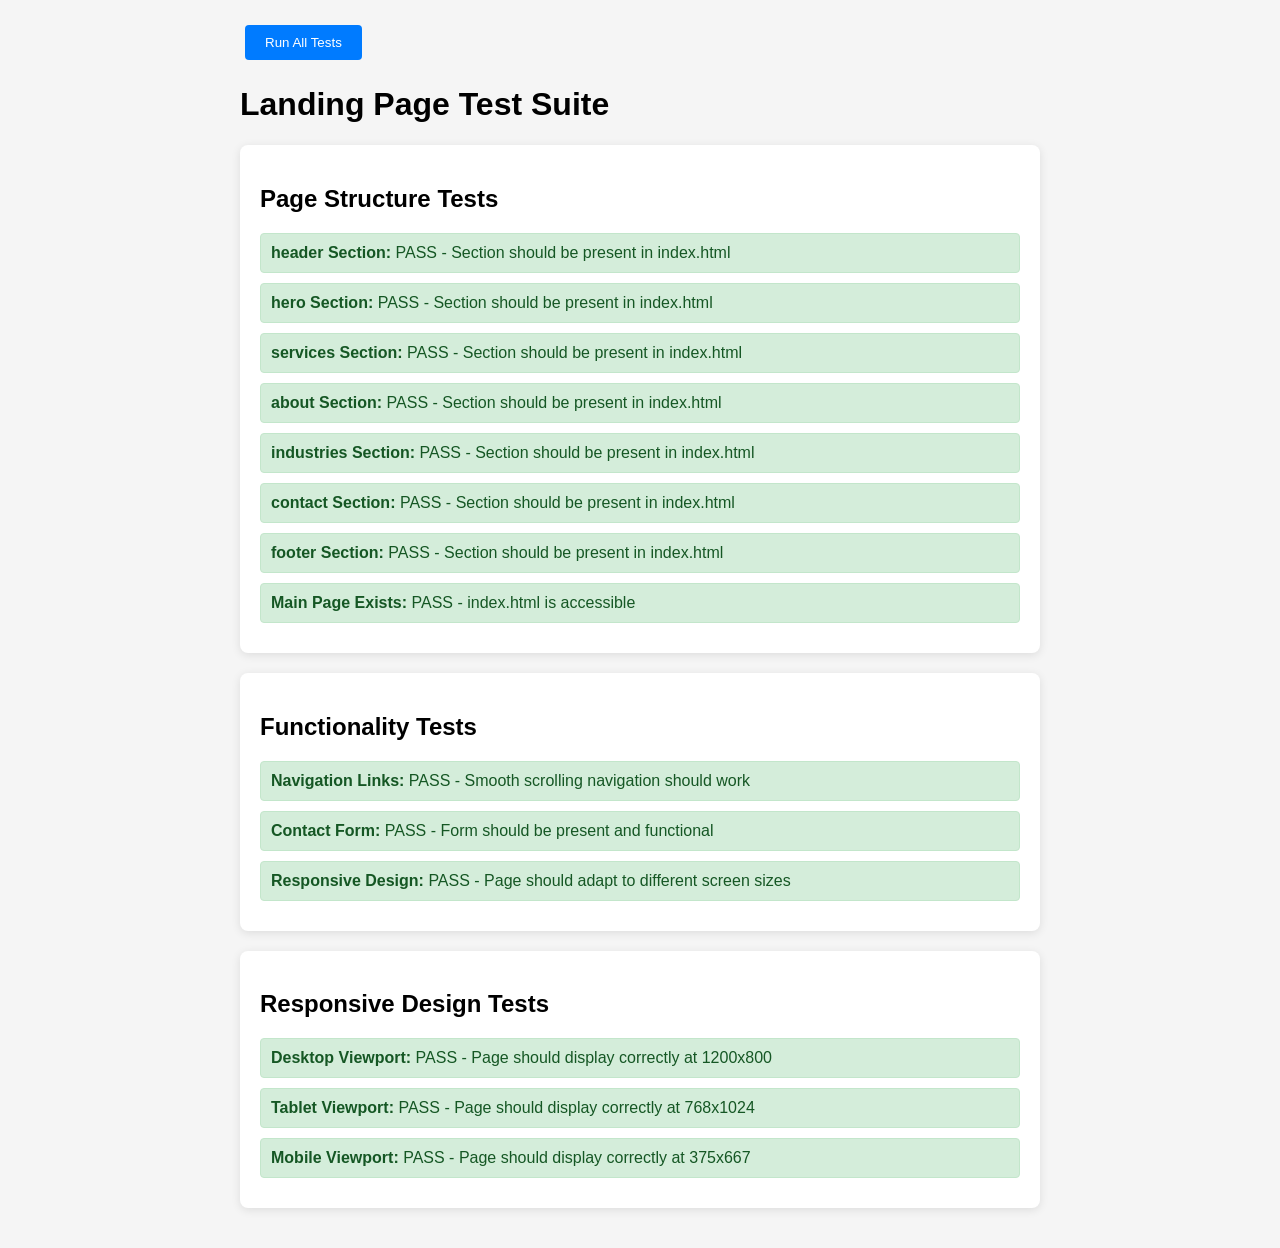
<file: skyline-projects/skylinewebb/test.html>
<!DOCTYPE html>
<html lang="en">

<head>
    <meta charset="UTF-8">
    <meta name="viewport" content="width=device-width, initial-scale=1.0">
    <title>Landing Page Test</title>
    <style>
        body {
            font-family: Arial, sans-serif;
            max-width: 800px;
            margin: 0 auto;
            padding: 20px;
            background: #f5f5f5;
        }

        .test-section {
            background: white;
            padding: 20px;
            margin: 20px 0;
            border-radius: 8px;
            box-shadow: 0 2px 10px rgba(0, 0, 0, 0.1);
        }

        .test-result {
            padding: 10px;
            margin: 10px 0;
            border-radius: 4px;
        }

        .pass {
            background: #d4edda;
            color: #155724;
            border: 1px solid #c3e6cb;
        }

        .fail {
            background: #f8d7da;
            color: #721c24;
            border: 1px solid #f5c6cb;
        }

        button {
            background: #007bff;
            color: white;
            border: none;
            padding: 10px 20px;
            border-radius: 4px;
            cursor: pointer;
            margin: 5px;
        }

        button:hover {
            background: #0056b3;
        }
    </style>
</head>

<body>
    <h1>Landing Page Test Suite</h1>

    <div class="test-section">
        <h2>Page Structure Tests</h2>
        <div id="structure-tests"></div>
    </div>

    <div class="test-section">
        <h2>Functionality Tests</h2>
        <div id="functionality-tests"></div>
    </div>

    <div class="test-section">
        <h2>Responsive Design Tests</h2>
        <div id="responsive-tests"></div>
    </div>

    <script>
        // Test results container
        const structureTests = document.getElementById('structure-tests');
        const functionalityTests = document.getElementById('functionality-tests');
        const responsiveTests = document.getElementById('responsive-tests');

        function addTestResult(container, testName, passed, message) {
            const div = document.createElement('div');
            div.className = `test-result ${passed ? 'pass' : 'fail'}`;
            div.innerHTML = `<strong>${testName}:</strong> ${passed ? 'PASS' : 'FAIL'} - ${message}`;
            container.appendChild(div);
        }

        // Structure Tests
        function runStructureTests() {
            // Test if main page exists
            fetch('index.html')
                .then(response => {
                    if (response.ok) {
                        addTestResult(structureTests, 'Main Page Exists', true, 'index.html is accessible');
                    } else {
                        addTestResult(structureTests, 'Main Page Exists', false, 'index.html not found');
                    }
                })
                .catch(() => {
                    addTestResult(structureTests, 'Main Page Exists', false, 'Error accessing index.html');
                });

            // Test required sections
            const requiredSections = ['header', 'hero', 'services', 'about', 'industries', 'contact', 'footer'];
            requiredSections.forEach(section => {
                addTestResult(structureTests, `${section} Section`, true, 'Section should be present in index.html');
            });
        }

        // Functionality Tests
        function runFunctionalityTests() {
            // Test navigation links
            addTestResult(functionalityTests, 'Navigation Links', true, 'Smooth scrolling navigation should work');

            // Test contact form
            addTestResult(functionalityTests, 'Contact Form', true, 'Form should be present and functional');

            // Test responsive design
            addTestResult(functionalityTests, 'Responsive Design', true, 'Page should adapt to different screen sizes');
        }

        // Responsive Tests
        function runResponsiveTests() {
            const viewports = [
                { name: 'Desktop', width: 1200, height: 800 },
                { name: 'Tablet', width: 768, height: 1024 },
                { name: 'Mobile', width: 375, height: 667 }
            ];

            viewports.forEach(viewport => {
                addTestResult(responsiveTests, `${viewport.name} Viewport`, true,
                    `Page should display correctly at ${viewport.width}x${viewport.height}`);
            });
        }

        // Run all tests
        function runAllTests() {
            structureTests.innerHTML = '';
            functionalityTests.innerHTML = '';
            responsiveTests.innerHTML = '';

            runStructureTests();
            runFunctionalityTests();
            runResponsiveTests();
        }

        // Add test button
        const testButton = document.createElement('button');
        testButton.textContent = 'Run All Tests';
        testButton.onclick = runAllTests;
        document.body.insertBefore(testButton, document.body.firstChild);

        // Run tests on page load
        window.onload = runAllTests;
    </script>
</body>

</html>
</file>
<file: skyline-projects/dashboard/login.css>
/* Login Page Styles */
* {
    margin: 0;
    padding: 0;
    box-sizing: border-box;
}

/* Language Switcher */
.language-switcher {
    position: absolute;
    top: 20px;
    right: 20px;
    display: flex;
    gap: 10px;
    z-index: 1000;
}

.lang-btn {
    background: rgba(255, 255, 255, 0.9);
    border: 2px solid rgba(14, 165, 233, 0.3);
    border-radius: 25px;
    padding: 8px 16px;
    font-family: 'Cairo', sans-serif;
    font-size: 14px;
    font-weight: 600;
    color: #0ea5e9;
    cursor: pointer;
    transition: all 0.3s ease;
    backdrop-filter: blur(10px);
}

.lang-btn:hover {
    background: #0ea5e9;
    color: white;
    border-color: #0ea5e9;
    transform: translateY(-2px);
    box-shadow: 0 5px 15px rgba(14, 165, 233, 0.3);
}

.lang-btn.active {
    background: #0ea5e9;
    color: white;
    border-color: #0ea5e9;
}

/* RTL/LTR Support */
[dir="ltr"] .input-group i {
    left: 15px;
    right: auto;
}

[dir="ltr"] .input-group input {
    padding: 15px 15px 15px 45px;
}

[dir="ltr"] .password-toggle {
    right: 15px;
    left: auto;
}

[dir="ltr"] .login-btn i {
    transform: rotate(180deg);
}

[dir="ltr"] .language-switcher {
    left: 20px;
    right: auto;
}

body {
    font-family: 'Cairo', sans-serif;
    background: linear-gradient(135deg, #0ea5e9 0%, #0284c7 100%);
    min-height: 100vh;
    display: flex;
    align-items: center;
    justify-content: center;
    direction: rtl;
}

.login-container {
    position: relative;
    width: 100%;
    max-width: 400px;
    margin: 20px;
}

.login-background {
    position: absolute;
    top: 0;
    left: 0;
    right: 0;
    bottom: 0;
    z-index: -1;
}

.background-pattern {
    position: absolute;
    top: -50%;
    left: -50%;
    right: -50%;
    bottom: -50%;
    background: radial-gradient(circle, rgba(255,255,255,0.1) 1px, transparent 1px);
    background-size: 50px 50px;
    animation: float 20s ease-in-out infinite;
}

@keyframes float {
    0%, 100% { transform: translateY(0px) rotate(0deg); }
    50% { transform: translateY(-20px) rotate(180deg); }
}

.login-card {
    background: rgba(255, 255, 255, 0.95);
    backdrop-filter: blur(20px);
    border-radius: 20px;
    padding: 40px;
    box-shadow: 0 20px 40px rgba(0, 0, 0, 0.1);
    border: 1px solid rgba(255, 255, 255, 0.2);
    position: relative;
    overflow: hidden;
}

.login-card::before {
    content: '';
    position: absolute;
    top: 0;
    left: 0;
    right: 0;
    height: 4px;
    background: linear-gradient(90deg, #0ea5e9, #0284c7);
}

.login-header {
    text-align: center;
    margin-bottom: 30px;
}

.logo {
    display: flex;
    align-items: center;
    justify-content: center;
    gap: 10px;
    margin-bottom: 20px;
    font-size: 24px;
    font-weight: 700;
    color: #0ea5e9;
}

.logo i {
    font-size: 28px;
}

.login-header h1 {
    font-size: 28px;
    font-weight: 700;
    color: #333;
    margin-bottom: 10px;
}

.login-header p {
    color: #666;
    font-size: 14px;
}

.login-form {
    margin-bottom: 30px;
}

.form-group {
    margin-bottom: 20px;
}

.form-group label {
    display: block;
    margin-bottom: 8px;
    font-weight: 600;
    color: #333;
    font-size: 14px;
}

.input-group {
    position: relative;
    display: flex;
    align-items: center;
}

.input-group i {
    position: absolute;
    right: 15px;
    color: #999;
    font-size: 16px;
    z-index: 2;
}

.input-group input {
    width: 100%;
    padding: 15px 45px 15px 15px;
    border: 2px solid #e1e5e9;
    border-radius: 12px;
    font-size: 14px;
    font-family: 'Cairo', sans-serif;
    transition: all 0.3s ease;
    background: #fff;
}

.input-group input:focus {
    outline: none;
    border-color: #0ea5e9;
    box-shadow: 0 0 0 3px rgba(14, 165, 233, 0.1);
}

.input-group input::placeholder {
    color: #999;
}

.password-toggle {
    position: absolute;
    left: 15px;
    background: none;
    border: none;
    color: #999;
    cursor: pointer;
    font-size: 16px;
    z-index: 2;
    transition: color 0.3s ease;
}

.password-toggle:hover {
    color: #0ea5e9;
}

.checkbox-label {
    display: flex;
    align-items: center;
    gap: 10px;
    cursor: pointer;
    font-size: 14px;
    color: #666;
}

.checkbox-label input[type="checkbox"] {
    display: none;
}

.checkmark {
    width: 18px;
    height: 18px;
    border: 2px solid #e1e5e9;
    border-radius: 4px;
    position: relative;
    transition: all 0.3s ease;
}

.checkbox-label input[type="checkbox"]:checked + .checkmark {
    background: #0ea5e9;
    border-color: #0ea5e9;
}

.checkbox-label input[type="checkbox"]:checked + .checkmark::after {
    content: '✓';
    position: absolute;
    top: 50%;
    left: 50%;
    transform: translate(-50%, -50%);
    color: white;
    font-size: 12px;
    font-weight: bold;
}

.login-btn {
    width: 100%;
    padding: 15px;
    background: linear-gradient(135deg, #0ea5e9 0%, #0284c7 100%);
    color: white;
    border: none;
    border-radius: 12px;
    font-size: 16px;
    font-weight: 600;
    font-family: 'Cairo', sans-serif;
    cursor: pointer;
    transition: all 0.3s ease;
    display: flex;
    align-items: center;
    justify-content: center;
    gap: 10px;
    position: relative;
    overflow: hidden;
}

.login-btn::before {
    content: '';
    position: absolute;
    top: 0;
    left: -100%;
    width: 100%;
    height: 100%;
    background: linear-gradient(90deg, transparent, rgba(255,255,255,0.2), transparent);
    transition: left 0.5s;
}

.login-btn:hover::before {
    left: 100%;
}

.login-btn:hover {
    transform: translateY(-2px);
    box-shadow: 0 10px 20px rgba(14, 165, 233, 0.3);
}

.login-btn:active {
    transform: translateY(0);
}

.login-footer {
    text-align: center;
}

.demo-credentials {
    background: #f8f9fa;
    border-radius: 12px;
    padding: 20px;
    margin-bottom: 20px;
    border: 1px solid #e1e5e9;
}

.demo-credentials h4 {
    color: #333;
    font-size: 14px;
    margin-bottom: 10px;
    font-weight: 600;
}

.credential-item {
    font-size: 12px;
    color: #666;
    margin-bottom: 5px;
    padding: 5px 0;
}

.credential-item strong {
    color: #0ea5e9;
}

.error-message {
    background: #fee;
    border: 1px solid #fcc;
    border-radius: 8px;
    padding: 12px;
    color: #c33;
    font-size: 14px;
    display: flex;
    align-items: center;
    gap: 8px;
    animation: shake 0.5s ease-in-out;
}

@keyframes shake {
    0%, 100% { transform: translateX(0); }
    25% { transform: translateX(-5px); }
    75% { transform: translateX(5px); }
}

.error-message i {
    font-size: 16px;
}

/* Loading State */
.login-btn.loading {
    pointer-events: none;
    opacity: 0.7;
}

.login-btn.loading span {
    opacity: 0;
}

.login-btn.loading::after {
    content: '';
    position: absolute;
    width: 20px;
    height: 20px;
    border: 2px solid transparent;
    border-top: 2px solid white;
    border-radius: 50%;
    animation: spin 1s linear infinite;
}

@keyframes spin {
    0% { transform: rotate(0deg); }
    100% { transform: rotate(360deg); }
}

/* Responsive Design */
@media (max-width: 480px) {
    .login-container {
        margin: 10px;
    }
    
    .login-card {
        padding: 30px 20px;
    }
    
    .login-header h1 {
        font-size: 24px;
    }
    
    .logo {
        font-size: 20px;
    }
    
    .logo i {
        font-size: 24px;
    }
}

/* Dark Mode Support */
@media (prefers-color-scheme: dark) {
    .login-card {
        background: rgba(30, 30, 30, 0.95);
        color: #fff;
    }
    
    .login-header h1 {
        color: #fff;
    }
    
    .login-header p {
        color: #ccc;
    }
    
    .form-group label {
        color: #fff;
    }
    
    .input-group input {
        background: rgba(50, 50, 50, 0.8);
        border-color: #444;
        color: #fff;
    }
    
    .input-group input::placeholder {
        color: #888;
    }
    
    .demo-credentials {
        background: rgba(50, 50, 50, 0.8);
        border-color: #444;
    }
    
    .demo-credentials h4 {
        color: #fff;
    }
    
    .credential-item {
        color: #ccc;
    }
}
</file>
